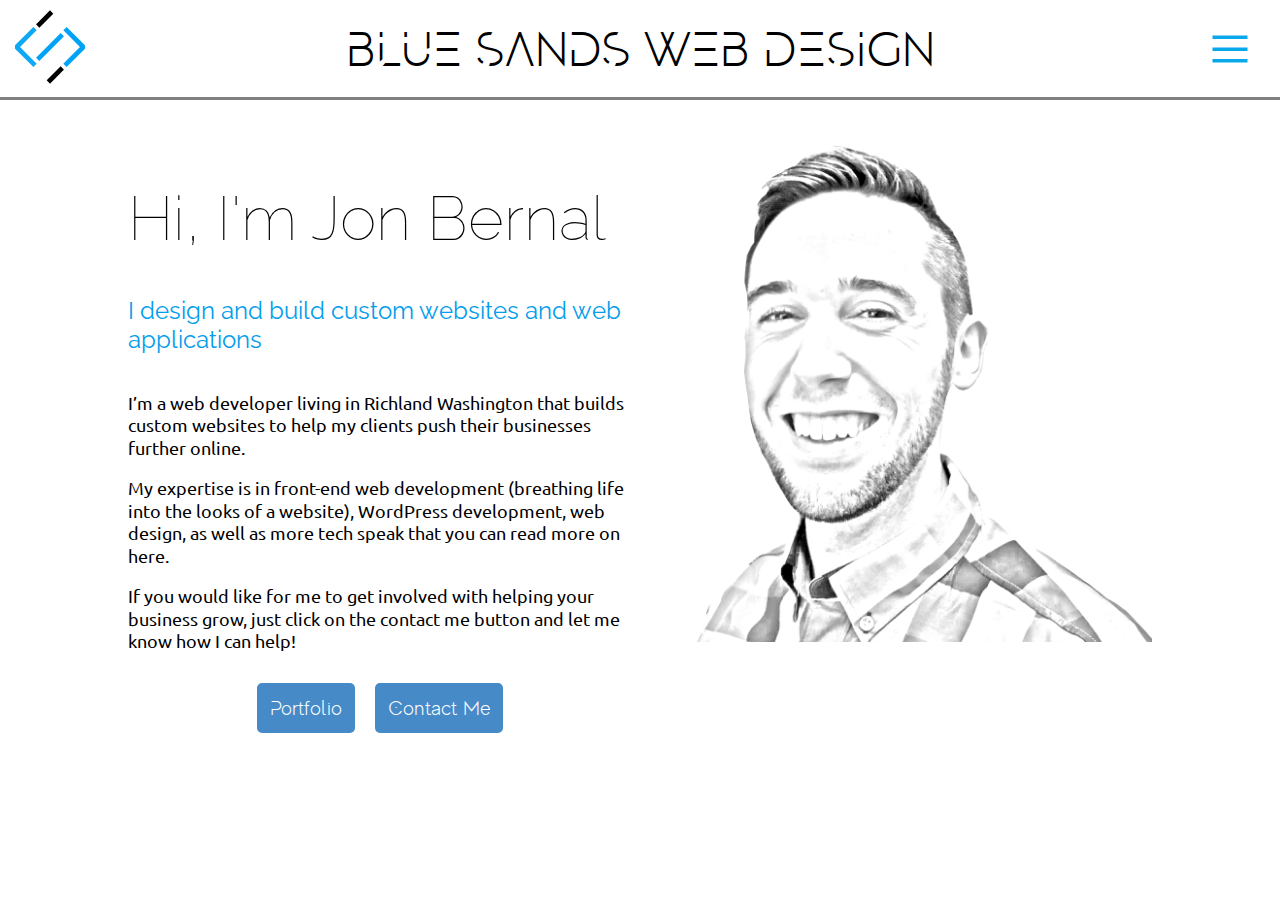
<file: index.html>
<!DOCTYPE html>
<html>
  <head>
    <meta charset="utf-8">
    <meta name="viewport" content="width=device-width">
    <title>Blue Sands Web Design</title>
    <link href="https://fonts.googleapis.com/css?family=Ubuntu" rel="stylesheet">
    <link href="https://fonts.googleapis.com/css?family=Raleway:100,400" rel="stylesheet">
    <link href="assets/fonts/evoLight.css" rel="stylesheet" type="text/css" />
    <link href="css/header.css" rel="stylesheet" type="text/css" />
    <link rel="stylesheet" type="text/css" href="css/blue-sands-general.css">
    <link href="css/index.css" rel="stylesheet" type="text/css" />
  </head>
  <body>
    <input type="checkbox" id="menuCheck" style="display:none;">
    <header>
      <a class="logoArea" href="index.html">
          <img src="assets/images/lightLogo.svg" alt="Blue Sands Logo" id="bswdLogo">
      </a>
      <p id="name">BLUE SANDS WEB DESIGN</p>
      <label for="menuCheck" id="showMenuBtn"><img src="assets/images/menuBars.svg" id="showMenuIcon"></label>
    </header>
    <nav>
      <label for="menuCheck" class="sidebarLinks" id="menuCloseBtn">X</label>
      <a class="sidebarLinks" href="index.html">Home</a>
      <a class="sidebarLinks" href="about.html">About</a>
      <a class="sidebarLinks" href="portfolio.html">Portfolio</a>
      <a class="sidebarLinks" href="customerResources.html">Customer Resources</a>
      <a class="sidebarLinks" href="blog.html">Dev Corner</a>
      <a class="sidebarLinks" href="contact.html">Hire Jon</a>
    </nav>


    <main>
      <div class="left">
        <h1 class="headings">Hi, I'm Jon Bernal</h1>
        <h2 class="headings">I design and build custom websites and web applications</h2>
        <p class="p1">I’m a web developer living in Richland Washington that builds custom websites to help my clients push their businesses further online.</p>

        <p>My expertise is in front-end web development (breathing life into the looks of a website), WordPress development, web design, as well as more tech speak that you can read more on here.</p>
        <p>If you would like for me to get involved with helping your business grow, just click on the contact me button and let me know how I can help!</p>
        <div class="btns">
          <a href="portfolio.html" class="button">Portfolio</a>
          <a href="contact.html" class="button">Contact Me</a>
        </div>
      </div>
      <div class="right">
        <img src="assets/images/Portfolio-headshot-pencil-small.png">
      </div>   
    </main>
    <script src="js/index.js"></script>
  </body>
</html>
</file>
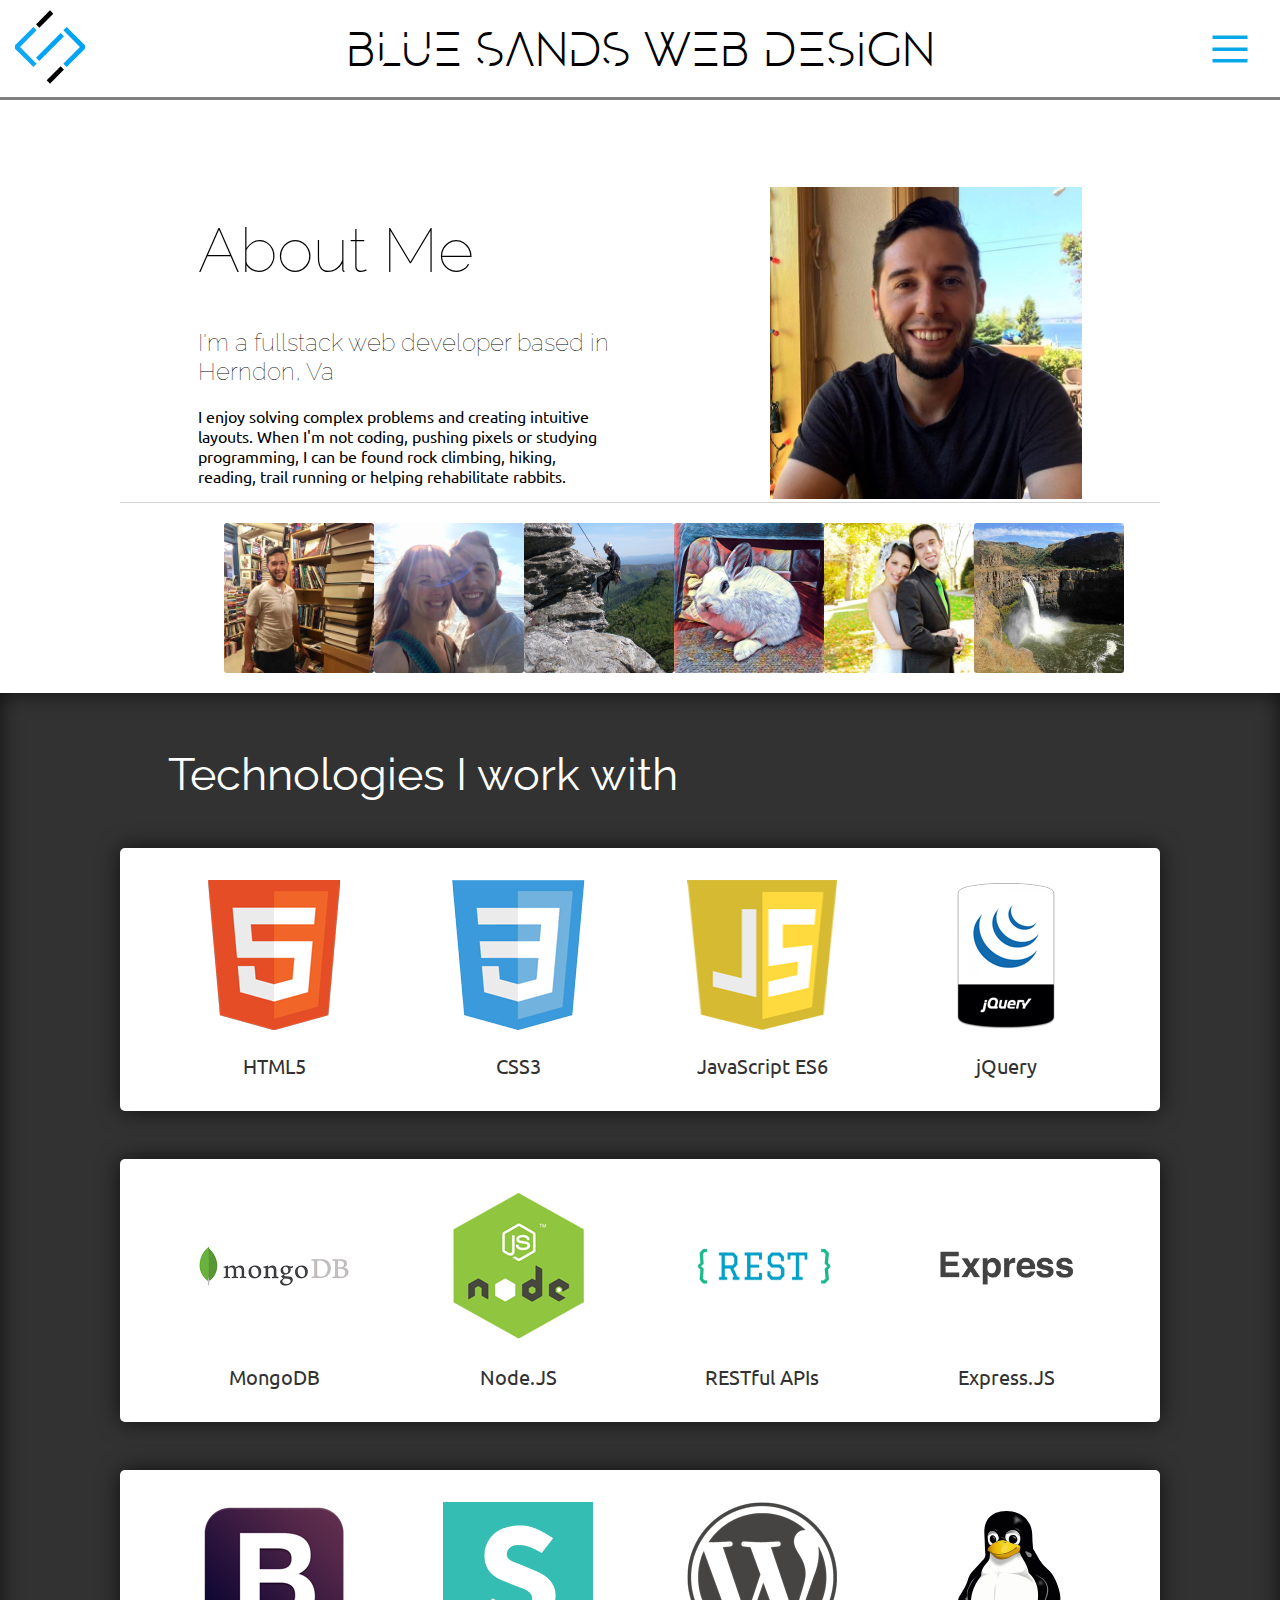
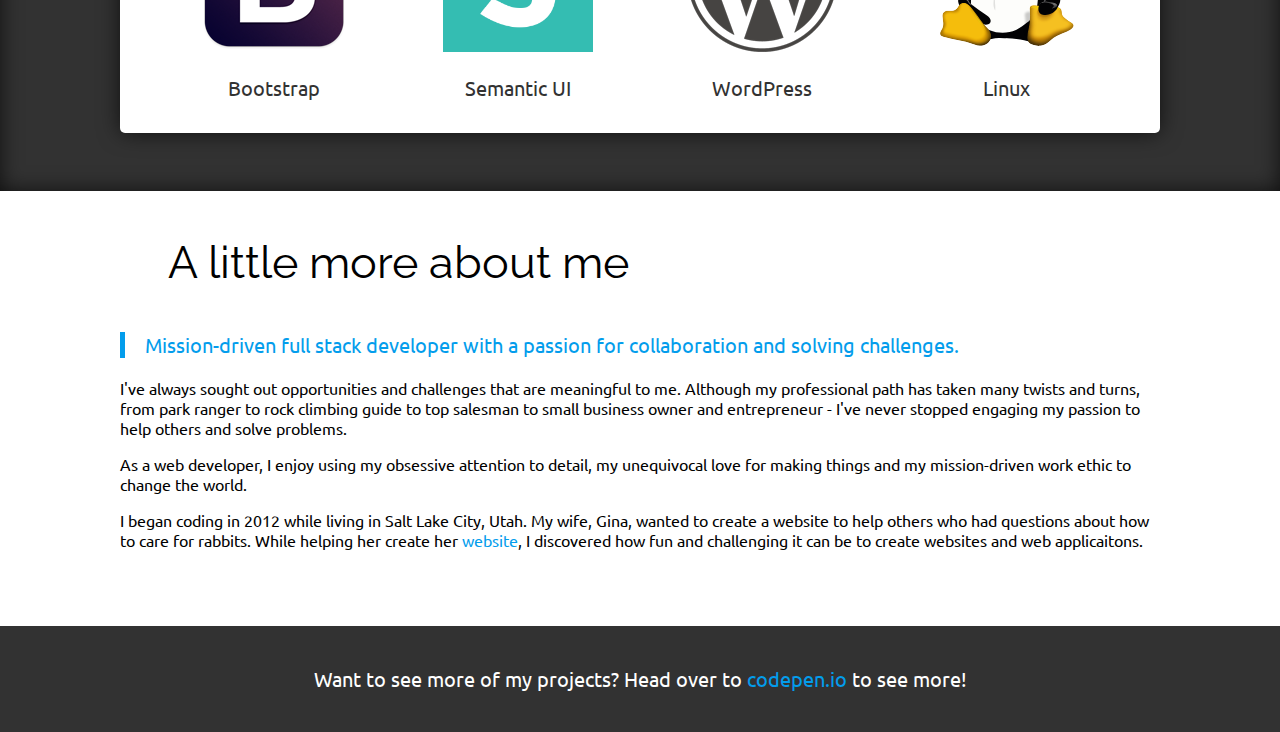
<file: about.html>
<!DOCTYPE html>
<html>
  <head>
    <meta charset="utf-8">
    <meta name="viewport" content="width=device-width">
    <title>Blue Sands Web Design</title>
    <link href="https://fonts.googleapis.com/css?family=Ubuntu" rel="stylesheet">
    <link href="https://fonts.googleapis.com/css?family=Raleway:100,400" rel="stylesheet">
    <link rel="stylesheet" type="text/css" href="assets/fonts/evoLight.css"/>
    <link rel="stylesheet" type="text/css" href="css/blue-sands-general.css">
    <link rel="stylesheet" type="text/css" href="css/header.css"/>
    <link rel="stylesheet" type="text/css" href="css/about.css">
  </head>
  <body>
    <input type="checkbox" id="menuCheck" style="display:none;">
    <header>
      <a class="logoArea" href="index.html">
          <img src="assets/images/lightLogo.svg" alt="Blue Sands Logo" id="bswdLogo">
      </a>
      <p id="name">BLUE SANDS WEB DESIGN</p>
      <label for="menuCheck" id="showMenuBtn"><img src="assets/images/menuBars.svg" id="showMenuIcon"></label>
    </header>
    <nav>
      <label for="menuCheck" class="sidebarLinks" id="menuCloseBtn">X</label>
      <a class="sidebarLinks" href="index.html">Home</a>
      <a class="sidebarLinks" href="about.html">About</a>
      <a class="sidebarLinks" href="portfolio.html">Portfolio</a>
      <a class="sidebarLinks" href="customerResources.html">Customer Resources</a>
      <a class="sidebarLinks" href="blog.html">Dev Corner</a>
      <a class="sidebarLinks" href="contact.html">Hire Jon</a>
    </nav>
    <main>
      <section class="upFold">
        <div class="upFoldL">
          <h1>About Me</h1>
          <h2>I'm a fullstack web developer based in Herndon, Va</h2>
          <p>I enjoy solving complex problems and creating intuitive layouts.  When I'm not coding, pushing pixels or studying programming, I can be found rock climbing, hiking, reading, trail running or helping rehabilitate rabbits.</p>
        </div>
        <div class="upFoldR">
          <img id="profilePic"src="assets/images/jon-coffee-shop-seattle.jpg">
<!--           <img id="profilePic" src="https://scontent-sit4-1.xx.fbcdn.net/v/t1.0-9/31934054_10160237750555697_3524010723518709760_n.jpg?_nc_cat=0&oh=793582edb8b5cd8756db5e88a132a9fd&oe=5BC8FA93">
 -->        </div>
      </section>                      <!-- END upFold section -->
      <div class="picRoll">
        <img src="assets/images/bookstore.jpg">
        <img src="assets/images/gandj-seattle-beach.jpg">
        <img src="assets/images/Jon-rapelling.jpg">
        <img src="assets/images/luna-filter.JPG">
        <img src="assets/images/wedding.jpg">
        <img src="assets/images/paulos-falls.jpg">
      </div>
      <section class="skillset">
        <div class="techStack">
          <div class="innerTechStack">
            <h3>Technologies I work with</h3>
          </div>
          <div class="row">
            <div class="col">
              <img class="item" src="assets/images/html5.png">
              <p class="caption">HTML5</p>
            </div>
            <div class="col">
              <img class="item" src="assets/images/css3.png">
              <p class="caption">CSS3</p>
            </div>
            <div class="col">
              <img class="item" src="assets/images/javascript.png">
              <p class="caption">JavaScript ES6</p>
            </div>
            <div class="col">
              <img class="item" src="assets/images/jquery.png">
              <p class="caption">jQuery</p>
            </div>
          </div>              <!-- End Skillset Row 1 -->
          <div class="row">   <!-- Start Skillset Row 2 -->
            <div class="col">
              <img class="item" src="assets/images/mongodb.png">
              <p class="caption">MongoDB</p>
            </div>
            <div class="col">
              <img class="item" src="assets/images/nodejs.png">
              <p class="caption">Node.JS</p>
            </div>
            <div class="col">
              <img class="item" src="assets/images/restfulAPI.png">
              <p class="caption">RESTful APIs</p>
            </div>
            <div class="col">
              <img class="item" src="assets/images/express-js.png">
              <p class="caption">Express.JS</p>
            </div>
          </div>              <!-- End Skillset Row 2 -->
          <div class="row">   <!-- Start Skillset Row 3 -->
            <div class="col">
              <img class="item" src="assets/images/bootstrap.png">
              <p class="caption">Bootstrap</p>
            </div>
            <div class="col">
              <img class="item" src="assets/images/semantic-ui.png">
              <p class="caption">Semantic UI</p>
            </div>
            <div class="col">
              <img class="item" src="assets/images/wordpress.png">
              <p class="caption">WordPress</p>
            </div>
            <div class="col">
              <img class="item" src="assets/images/Tux.svg">
              <p class="caption">Linux</p>
            </div>
          </div>              <!-- End Skillset Row 3 -->
        </div>
      </section>
      <section class="moreAbout">

        <h3>A little more about me</h4>

        <p class="quote">Mission-driven full stack developer with a passion for collaboration and solving challenges.</p>

        <p>I've always sought out opportunities and challenges that are meaningful to me.  Although my professional path has taken many twists and turns, from park ranger to rock climbing guide to top salesman to small business owner and entrepreneur -  I've never stopped engaging my passion to help others and solve problems.</p>

        <p>As a web developer, I enjoy using my obsessive attention to detail, my unequivocal love for making things and my mission-driven work ethic to change the world.</p>

        <p>I began coding in 2012 while living in Salt Lake City, Utah.  My wife, Gina, wanted to create a website to help others who had questions about how to care for rabbits.  While helping her create her <a class="link" target="_blank" href="https://www.thebunnyguru.com">website</a>, I discovered how fun and challenging it can be to create websites and web applicaitons.</p>

      </section>
    </main>

    <footer>
      <section class="more">
        <p>Want to see more of my projects? Head over to <a href="https://codepen.io/Jb2801/">codepen.io</a> to see more!</p>
      </section>
    </footer>
    </div>
    <script src="js/index.js"></script>
  </body>
</html>
</file>
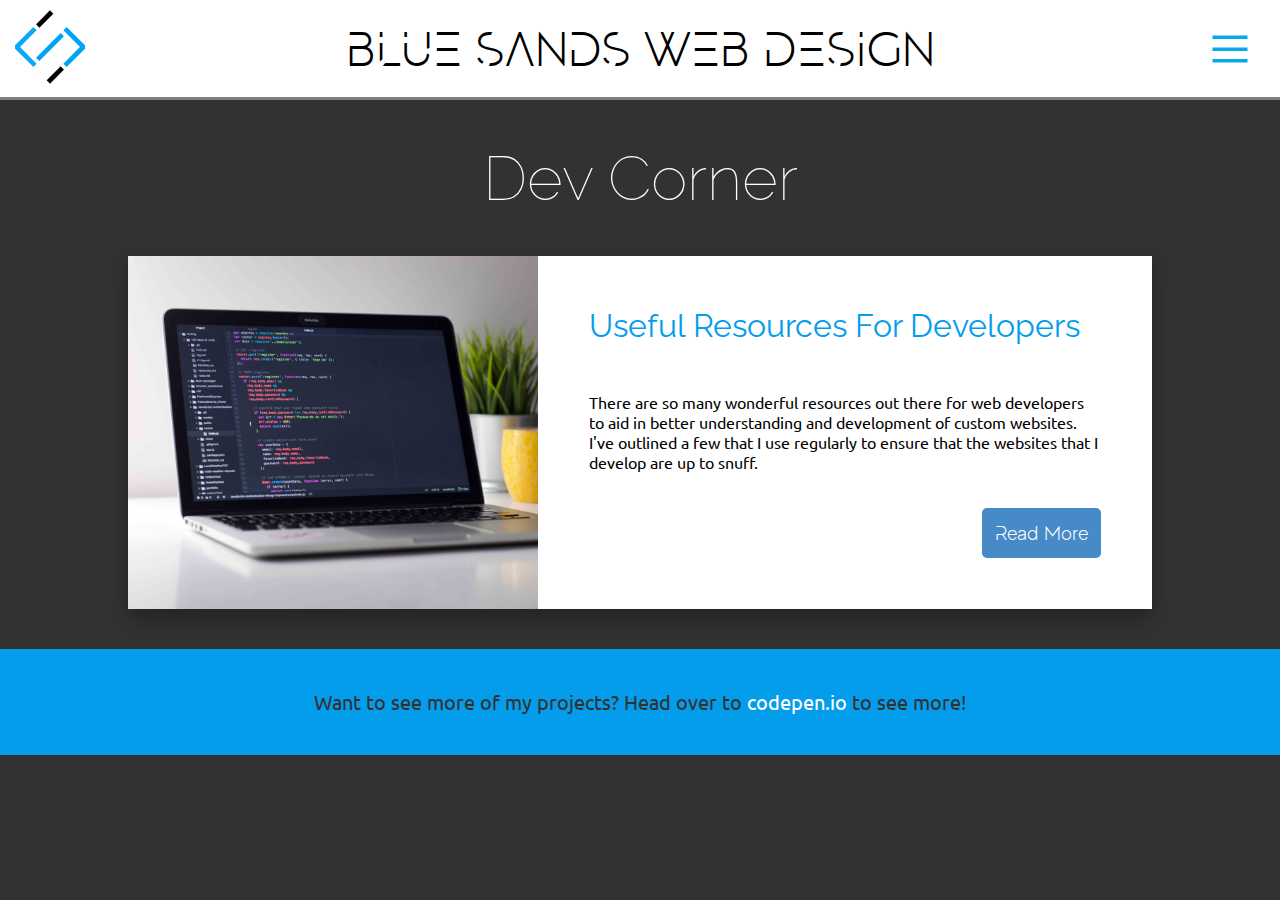
<file: blog.html>
<!DOCTYPE html>
<html>
  <head>
    <meta charset="utf-8">
    <meta name="viewport" content="width=device-width">
    <title>Blue Sands Web Design</title>
    <link href="https://fonts.googleapis.com/css?family=Ubuntu" rel="stylesheet">
    <link href="https://fonts.googleapis.com/css?family=Raleway:100,400" rel="stylesheet">
    <link href="assets/fonts/evoLight.css" rel="stylesheet" type="text/css" />
    <link href="css/header.css" rel="stylesheet" type="text/css" />
    <link rel="stylesheet" type="text/css" href="css/blue-sands-general.css">
    <link rel="stylesheet" type="text/css" href="css/blog.css">
  </head>
  <body>
    <input type="checkbox" id="menuCheck" style="display:none;">
    <header>
      <a class="logoArea" href="index.html">
          <img src="assets/images/lightLogo.svg" alt="Blue Sands Logo" id="bswdLogo">
      </a>
      <p id="name">BLUE SANDS WEB DESIGN</p>
      <label for="menuCheck" id="showMenuBtn"><img src="assets/images/menuBars.svg" id="showMenuIcon"></label>
    </header>
    <nav>
      <label for="menuCheck" class="sidebarLinks" id="menuCloseBtn">X</label>
      <a class="sidebarLinks" href="index.html">Home</a>
      <a class="sidebarLinks" href="about.html">About</a>
      <a class="sidebarLinks" href="portfolio.html">Portfolio</a>
      <a class="sidebarLinks" href="customerResources.html">Customer Resources</a>
      <a class="sidebarLinks" href="blog.html">Dev Corner</a>
      <a class="sidebarLinks" href="contact.html">Hire Jon</a>
    </nav>
    <main>
      
      <h1>Dev Corner</h1>
      <section class="blog-wrapper">

        <div class="row">
          <div class="left1" id="webDevsResources">
          </div>
          <div class="right1">
            <h3 class="title">Useful Resources For Developers</h3>
            <p>There are so many wonderful resources out there for web developers to aid in better understanding and development of custom websites.  I've outlined a few that I use regularly to ensure that the websites that I develop are up to snuff.</p>
            <a class="button" href="blog/web-devs-resources.html">Read More</a>
          </div>
        </div> <!-- End Row -->
        
<!--         <div class="row">
          <div class="left2">
            <h3 class="title">Title</h3>
            <p>Description</p>
            <a class="button" href="#">Read More</a>
          </div>
          <div class="right2"  id="hosting">
          </div>
        </div>  --><!-- End Row -->
        
<!--         <div class="row">
          <div class="left1" id="wpSecure">
          </div> -->


      </section>
      <section class="more">
        <p>Want to see more of my projects? Head over to <a href="https://codepen.io/Jb2801/">codepen.io</a> to see more!</p>
      </section>


        
    </main>
    </div>
    <script src="js/index.js"></script>
  </body>
</html>
</file>
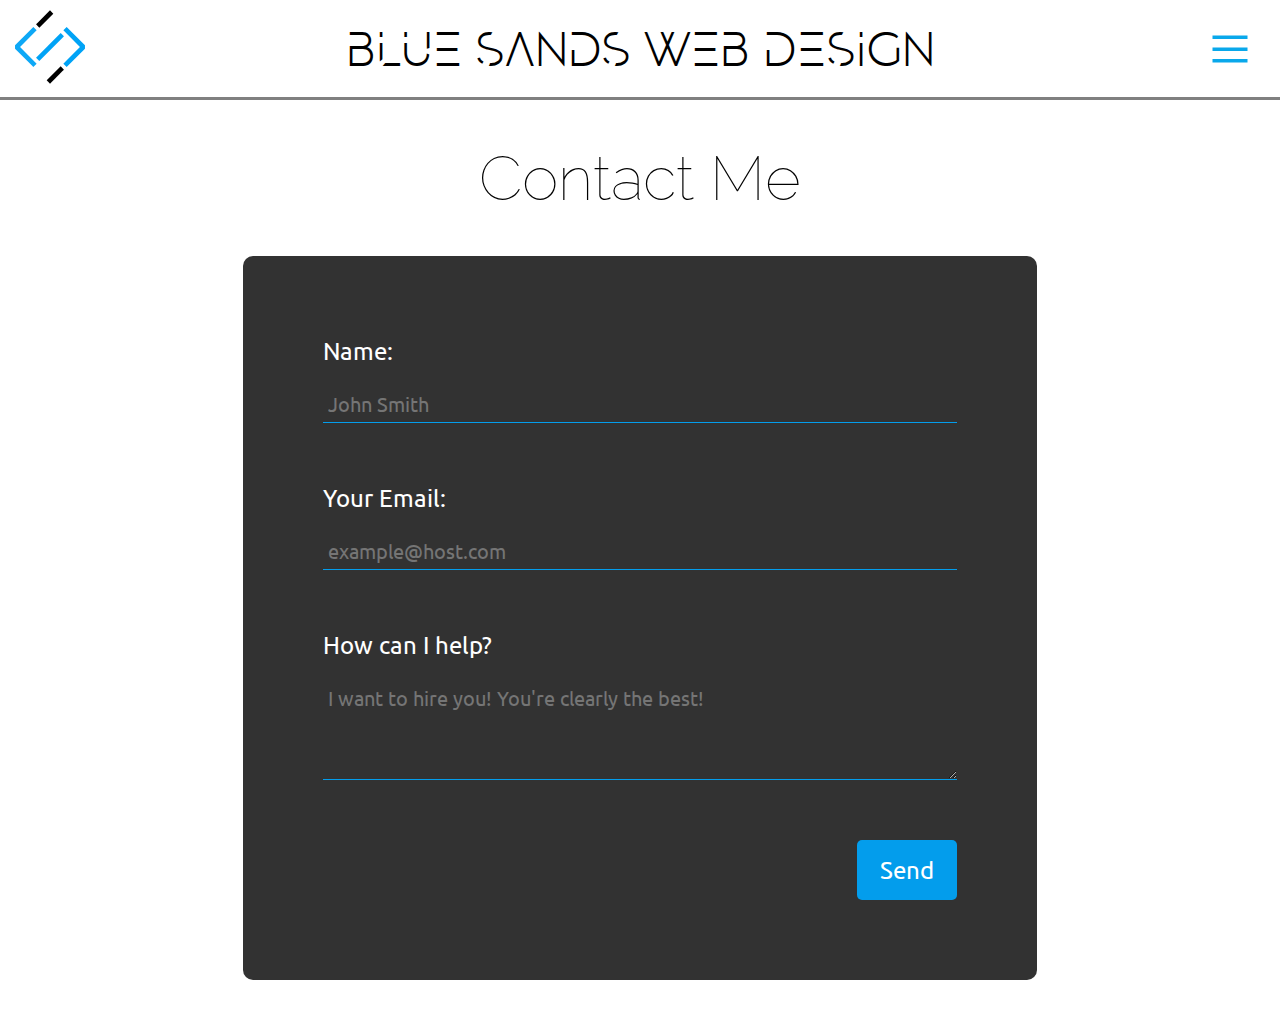
<file: contact.html>
<!DOCTYPE html>
<html>
  <head>
    <meta charset="utf-8">
    <meta name="viewport" content="width=device-width">
    <title>Blue Sands Web Design</title>
    <link href="https://fonts.googleapis.com/css?family=Ubuntu" rel="stylesheet">
    <link href="https://fonts.googleapis.com/css?family=Raleway:100,400" rel="stylesheet">
    <link href="assets/fonts/evoLight.css" rel="stylesheet" type="text/css" />
    <link href="css/header.css" rel="stylesheet" type="text/css" />
    <link rel="stylesheet" type="text/css" href="css/blue-sands-general.css">
    <link rel="stylesheet" type="text/css" href="css/contact.css">
  </head>
  <body>
    <input type="checkbox" id="menuCheck" style="display:none;">
    <header>
      <a class="logoArea" href="index.html">
          <img src="assets/images/lightLogo.svg" alt="Blue Sands Logo" id="bswdLogo">
      </a>
      <p id="name">BLUE SANDS WEB DESIGN</p>
      <label for="menuCheck" id="showMenuBtn"><img src="assets/images/menuBars.svg" id="showMenuIcon"></label>
    </header>
    <nav>
      <label for="menuCheck" class="sidebarLinks" id="menuCloseBtn">X</label>
      <a class="sidebarLinks" href="index.html">Home</a>
      <a class="sidebarLinks" href="about.html">About</a>
      <a class="sidebarLinks" href="portfolio.html">Portfolio</a>
      <a class="sidebarLinks" href="customerResources.html">Customer Resources</a>
      <a class="sidebarLinks" href="blog.html">Dev Corner</a>
      <a class="sidebarLinks" href="contact.html">Hire Jon</a>
    </nav>
    <main>
      
      <h1>Contact Me</h1>

      <form action="https://formspree.io/jon@bluesandswebdesign.com"
            method="POST" class="contactForm">
          <label class="labels">Name: 
            <input class="input" type="text" name="name" placeholder="John Smith">
          </label>
          <label class="labels">Your Email: 
            <input class="input" type="email" name="_replyto" placeholder="example@host.com">
          </label>
          <label class="labels"> How can I help?
            <textarea name="emailbody" onkeyup="textareaAdjust(this)" placeholder="I want to hire you! You're clearly the best!"></textarea>
          </label class="input">
          <input type="submit" value="Send" id="submitButton">
      </form>
    </main>
    </div>
    <script src="js/index.js"></script>
    <script src="js/contact.js"></script>
  </body>
</html>
</file>
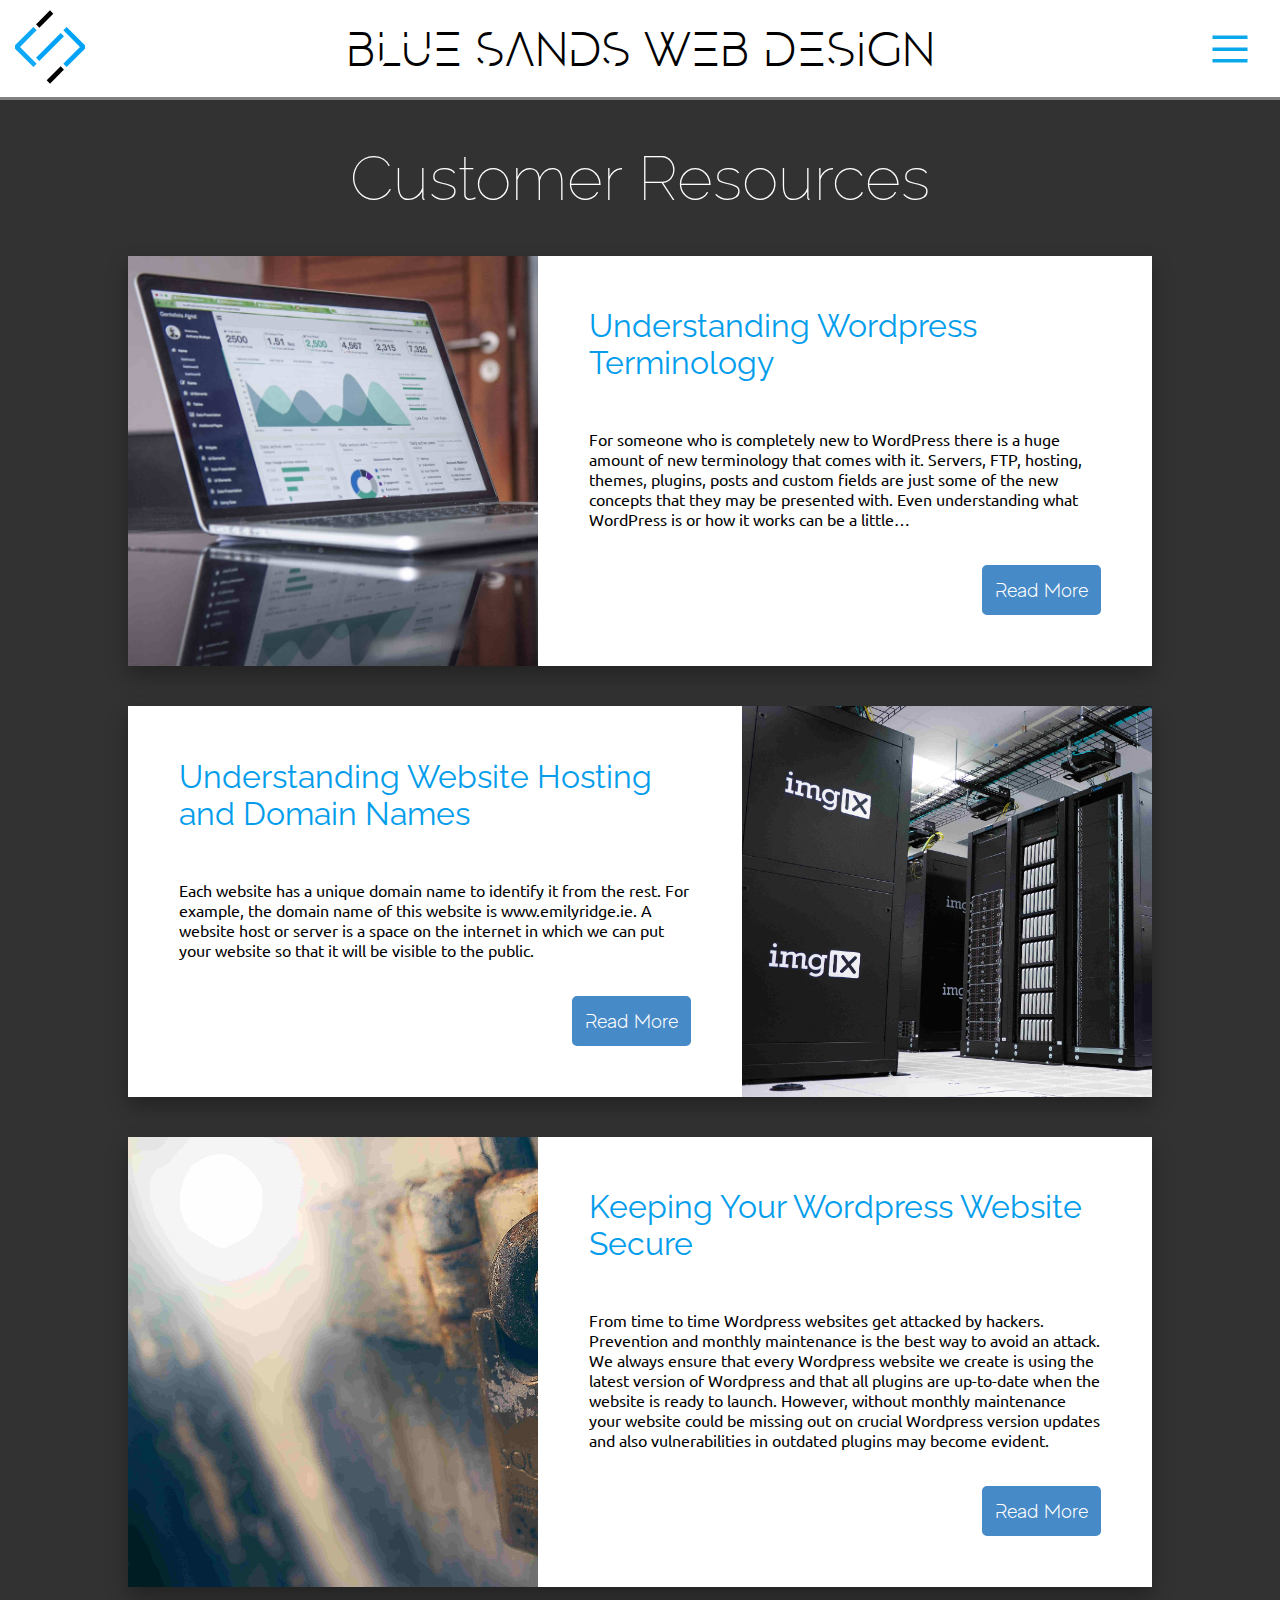
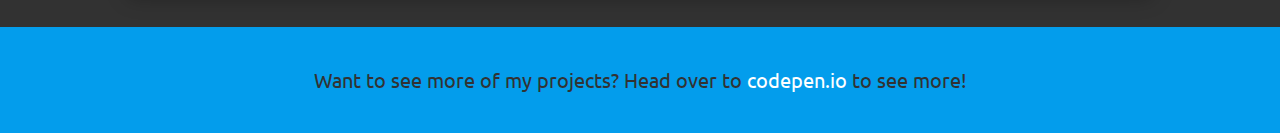
<file: customerResources.html>
<!DOCTYPE html>
<html>
  <head>
    <meta charset="utf-8">
    <meta name="viewport" content="width=device-width">
    <title>Blue Sands Web Design</title>
    <link href="https://fonts.googleapis.com/css?family=Ubuntu" rel="stylesheet">
    <link href="https://fonts.googleapis.com/css?family=Raleway:100,400" rel="stylesheet">
    <link rel="stylesheet" type="text/css" href="assets/fonts/evoLight.css"/>
    <link rel="stylesheet" type="text/css" href="css/header.css" />
    <link rel="stylesheet" type="text/css" href="css/blue-sands-general.css">
    <link rel="stylesheet" type="text/css" href="css/customerResources.css">
  </head>
  <body>
    <input type="checkbox" id="menuCheck" style="display:none;">
    <header>
      <a class="logoArea" href="index.html">
          <img src="assets/images/lightLogo.svg" alt="Blue Sands Logo" id="bswdLogo">
      </a>
      <p id="name">BLUE SANDS WEB DESIGN</p>
      <label for="menuCheck" id="showMenuBtn"><img src="assets/images/menuBars.svg" id="showMenuIcon"></label>
    </header>
    <nav>
      <label for="menuCheck" class="sidebarLinks" id="menuCloseBtn">X</label>
      <a class="sidebarLinks" href="index.html">Home</a>
      <a class="sidebarLinks" href="about.html">About</a>
      <a class="sidebarLinks" href="portfolio.html">Portfolio</a>
      <a class="sidebarLinks" href="customerResources.html">Customer Resources</a>
      <a class="sidebarLinks" href="blog.html">Dev Corner</a>
      <a class="sidebarLinks" href="contact.html">Hire Jon</a>
    </nav>
    <main>
      <h1>Customer Resources</h1>
      <section class="blog-wrapper">

        <div class="row">
          <div class="left1" id="wordPressTerms">
            <!-- <img class="pics" src="http://www.emilyridge.ie/wp-content/uploads/galway-web-developer-browser.jpg"> -->
          </div>
          <div class="right1">
            <h3 class="title">Understanding Wordpress Terminology</h3>
            <p>For someone who is completely new to WordPress there is a huge amount of new terminology that comes with it. Servers, FTP, hosting, themes, plugins, posts and custom fields are just some of the new concepts that they may be presented with. Even understanding what WordPress is or how it works can be a little…</p>
            <a class="button" href="blog/wordpress-terms.html">Read More</a>
          </div>
        </div> <!-- End Row -->
        
        <div class="row">
          <div class="left2">
            <h3 class="title">Understanding Website Hosting and Domain Names</h3>
            <p>Each website has a unique domain name to identify it from the rest. For example, the domain name of this website is www.emilyridge.ie. A website host or server is a space on the internet in which we can put your website so that it will be visible to the public.</p>
            <a class="button" href="blog/web-hosting-explained.html">Read More</a>
          </div>
          <div class="right2"  id="hosting">
          </div>
        </div> <!-- End Row -->
        
        <div class="row">
          <div class="left1" id="wpSecure">
            <!-- <img class="pics" src="http://www.emilyridge.ie/wp-content/uploads/galway-web-developer-browser.jpg"> -->
          </div>
          <div class="right1">
            <h3 class="title">Keeping Your Wordpress Website Secure</h3>
            <p>From time to time Wordpress websites get attacked by hackers. Prevention and monthly maintenance is the best way to avoid an attack. We always ensure that every Wordpress website we create is using the latest version of Wordpress and that all plugins are up-to-date when the website is ready to launch. However, without monthly maintenance your website could be missing out on crucial Wordpress version updates and also vulnerabilities in outdated plugins may become evident.</p>
            <a class="button" href="blog/wpSecure.html">Read More</a>
          </div>
        </div> <!-- End Row -->
        
<!--         <div class="row">
          <div class="left2">
            <h3 class="title">Understanding Wordpress Terminology</h3>
            <p>For someone who is completely new to WordPress there is a huge amount of new terminology that comes with it. Servers, FTP, hosting, themes, plugins, posts and custom fields are just some of the new concepts that they may be presented with. Even understanding what WordPress is or how it works can be a little…</p>
            <a class="button" href="#">Read More</a>
          </div>
          <div class="right2"  id=""> -->
            <!-- <img class="pics" src="assets/images/sbf-mock.jpg"> -->
<!--           </div>
        </div>  --><!-- End Row -->

      </section>
      <section class="more">
        <p>Want to see more of my projects? Head over to <a href="https://codepen.io/Jb2801/">codepen.io</a> to see more!</p>
      </section>
        
    </main>
    </div>
    <script src="js/index.js"></script>
  </body>
</html>
</file>
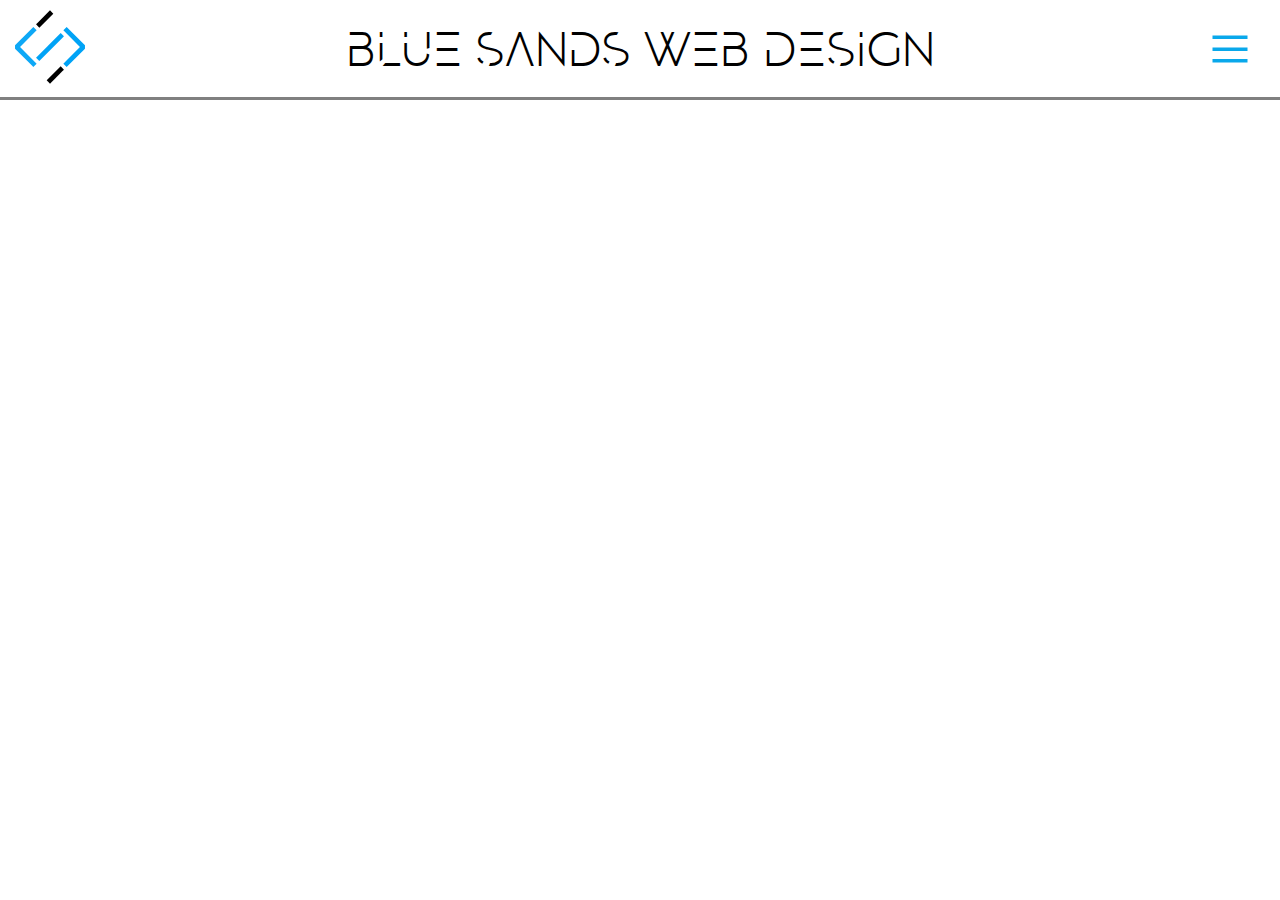
<file: page-template.html>
<!DOCTYPE html>
<html>
  <head>
    <meta charset="utf-8">
    <meta name="viewport" content="width=device-width">
    <title>Blue Sands Web Design</title>
    <link href="https://fonts.googleapis.com/css?family=Ubuntu" rel="stylesheet">
    <link href="https://fonts.googleapis.com/css?family=Raleway:100,400" rel="stylesheet">
    <link href="assets/fonts/evoLight.css" rel="stylesheet" type="text/css" />
    <link href="css/header.css" rel="stylesheet" type="text/css" />
    <link rel="stylesheet" type="text/css" href="css/blue-sands-general.css">
  </head>
  <body>
    <input type="checkbox" id="menuCheck" style="display:none;">
    <header>
      <a class="logoArea" href="index.html">
          <img src="assets/images/lightLogo.svg" alt="Blue Sands Logo" id="bswdLogo">
      </a>
      <p id="name">BLUE SANDS WEB DESIGN</p>
      <label for="menuCheck" id="showMenuBtn"><img src="assets/images/menuBars.svg" id="showMenuIcon"></label>
    </header>
    <nav>
      <label for="menuCheck" class="sidebarLinks" id="menuCloseBtn">X</label>
      <a class="sidebarLinks" href="index.html">Home</a>
      <a class="sidebarLinks" href="about.html">About</a>
      <a class="sidebarLinks" href="portfolio.html">Portfolio</a>
      <a class="sidebarLinks" href="customerResources.html">Customer Resources</a>
      <a class="sidebarLinks" href="blog.html">Dev Corner</a>
      <a class="sidebarLinks" href="contact.html">Hire Jon</a>
    </nav>
      <main>
        
          
      </main>
    </div>  <!-- end #page-wrapper -->
    <script src="js/index.js"></script>
  </body>
</html>
</file>
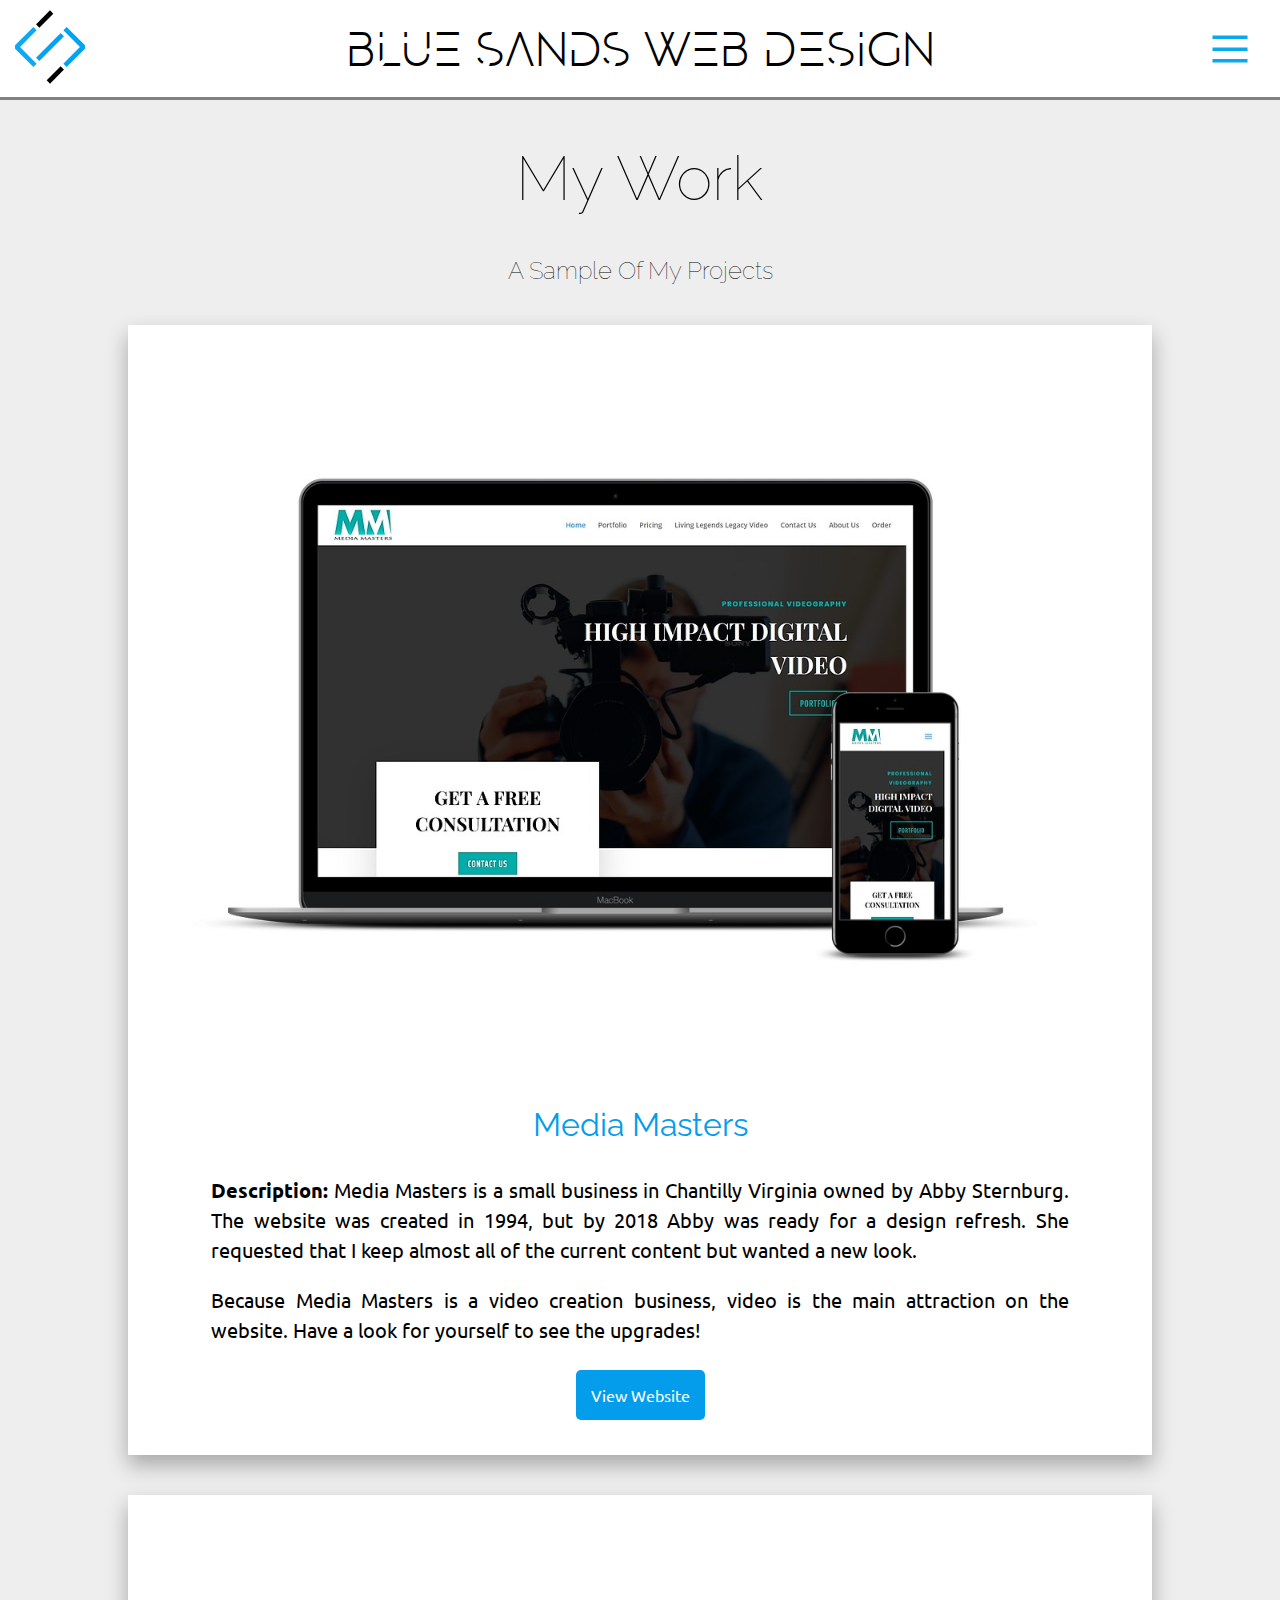
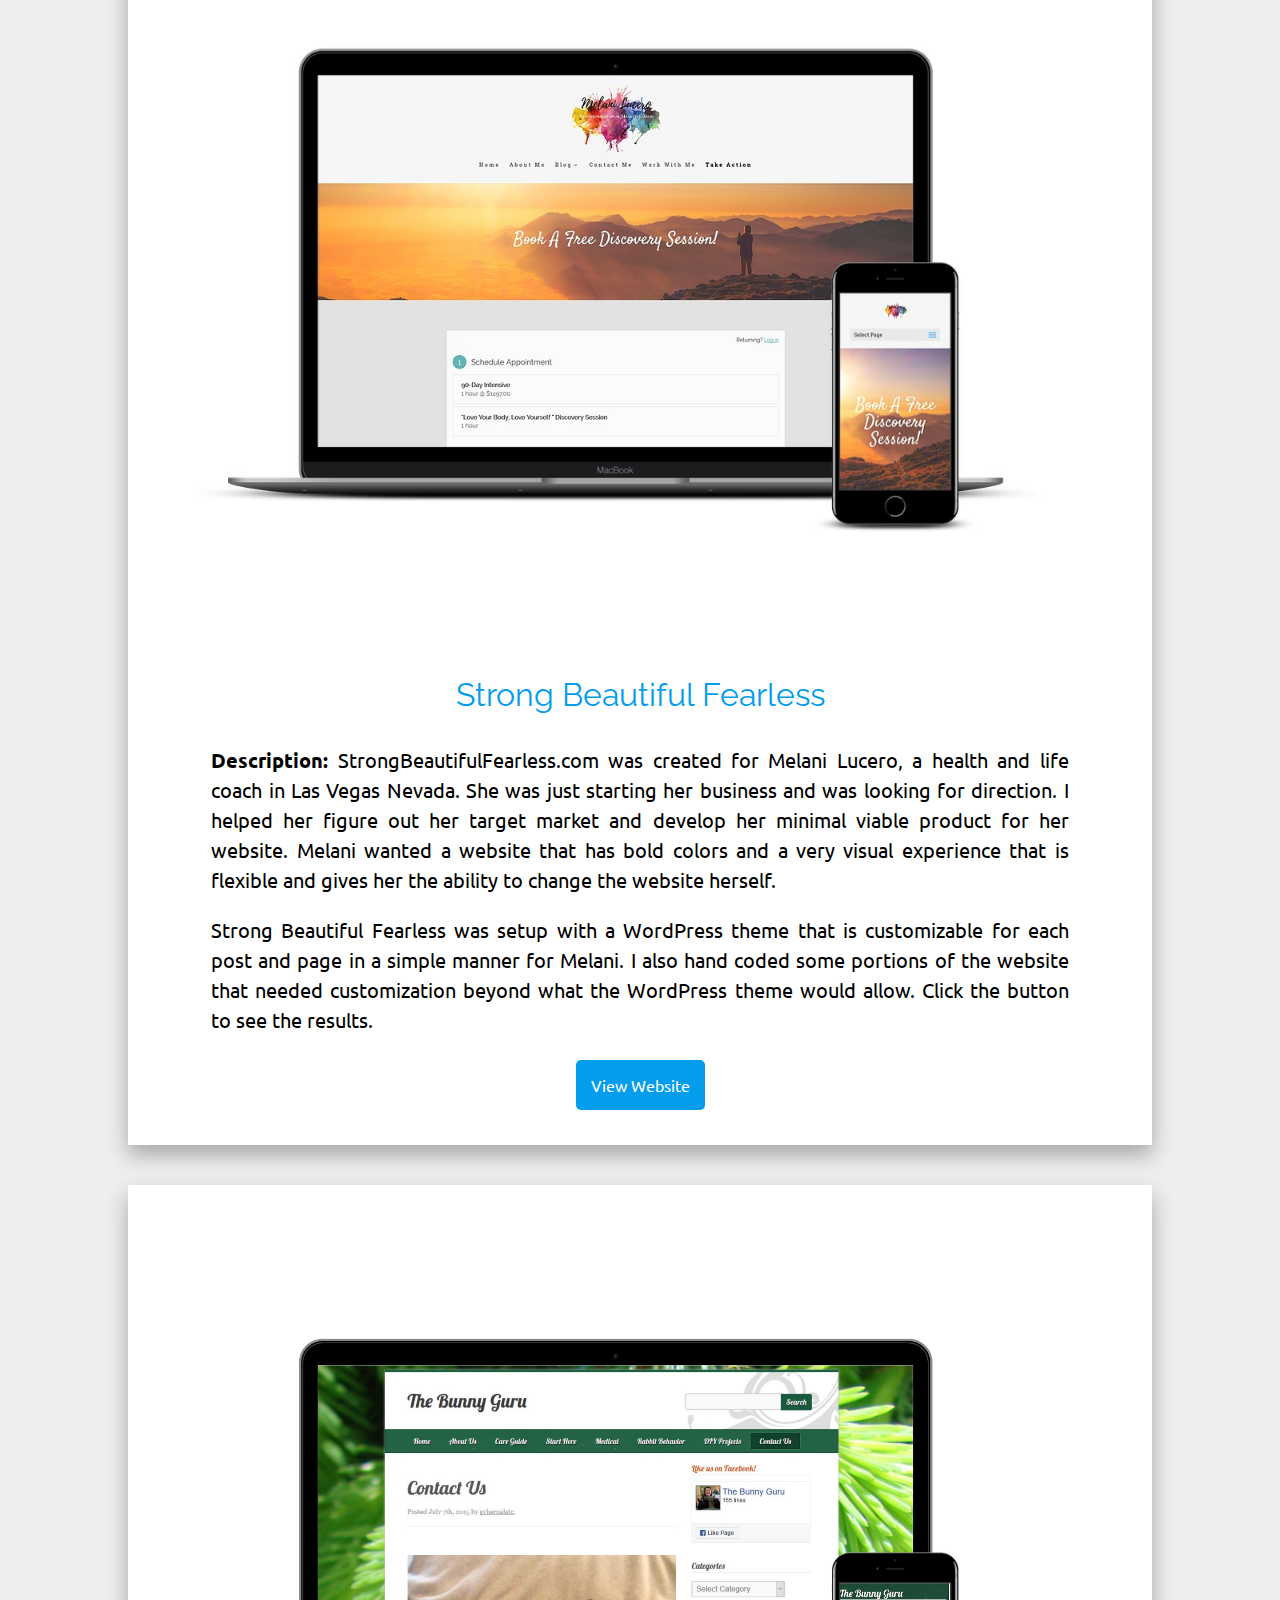
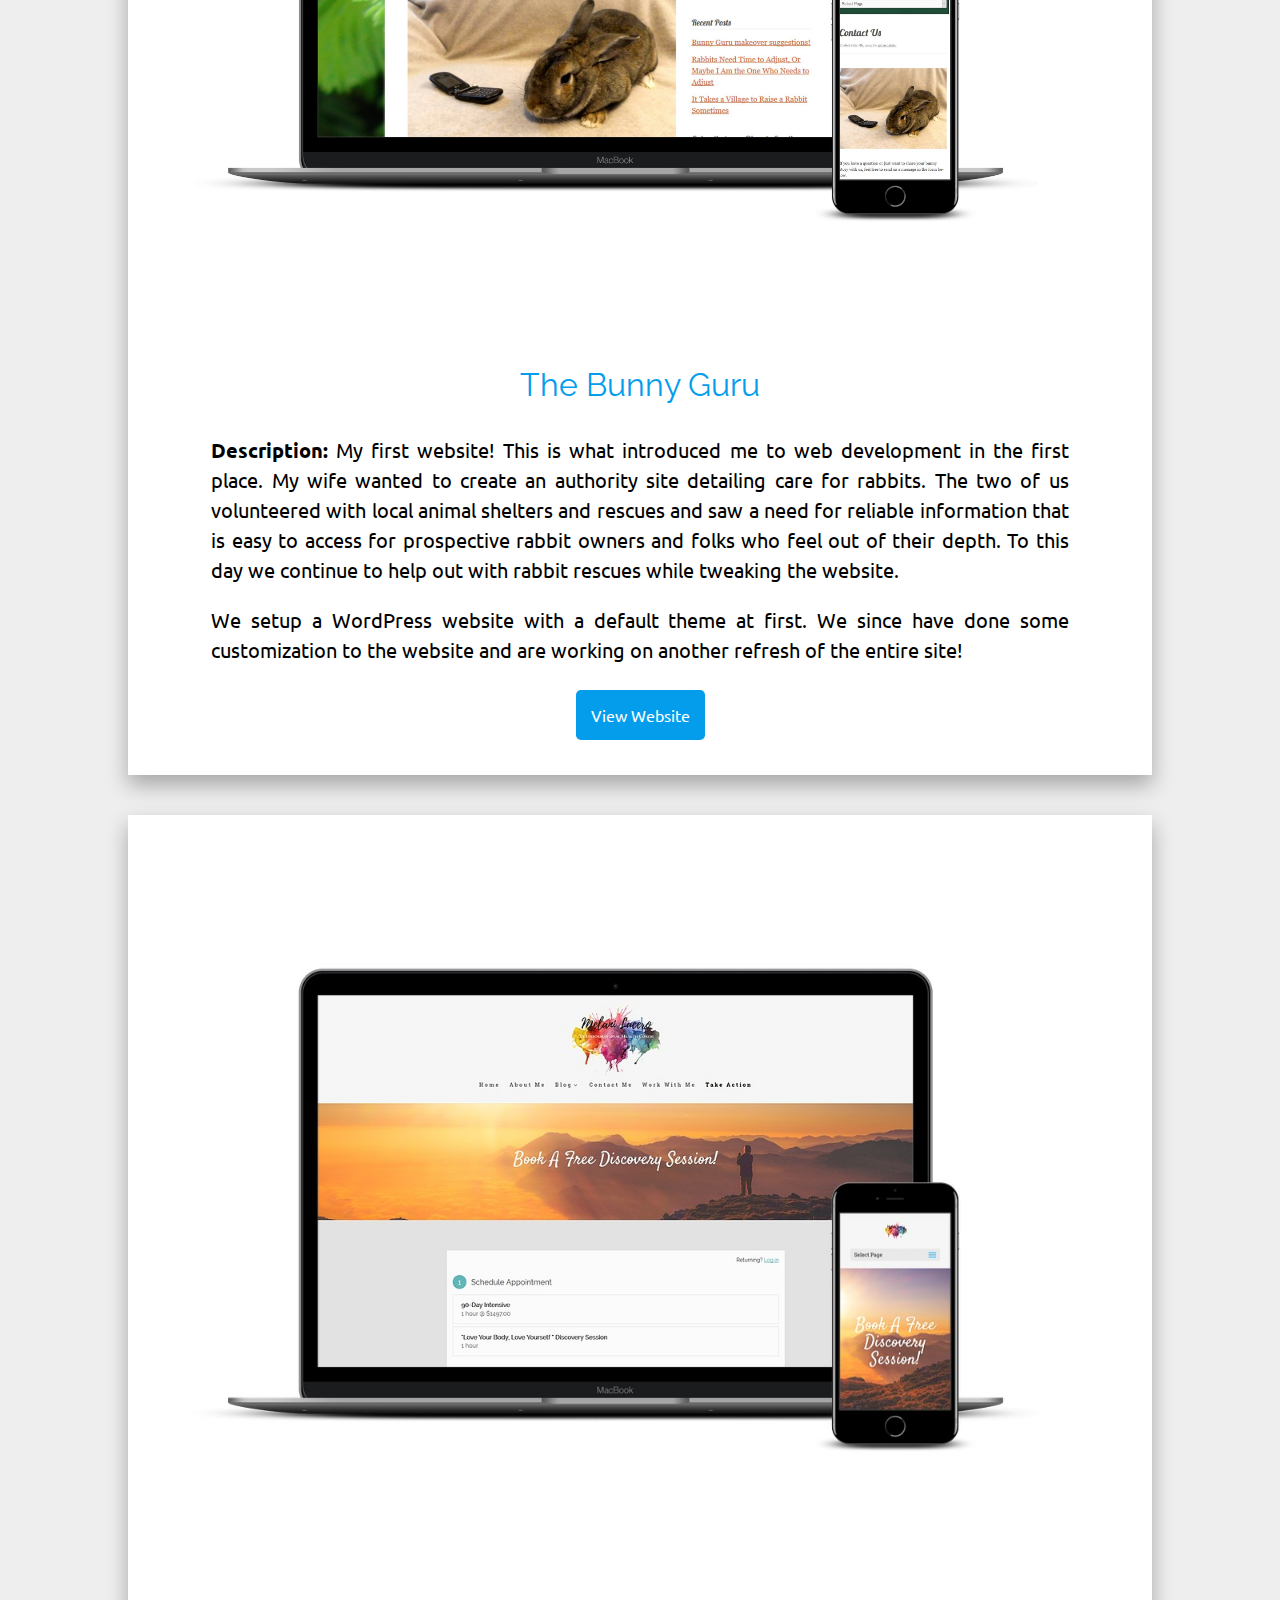
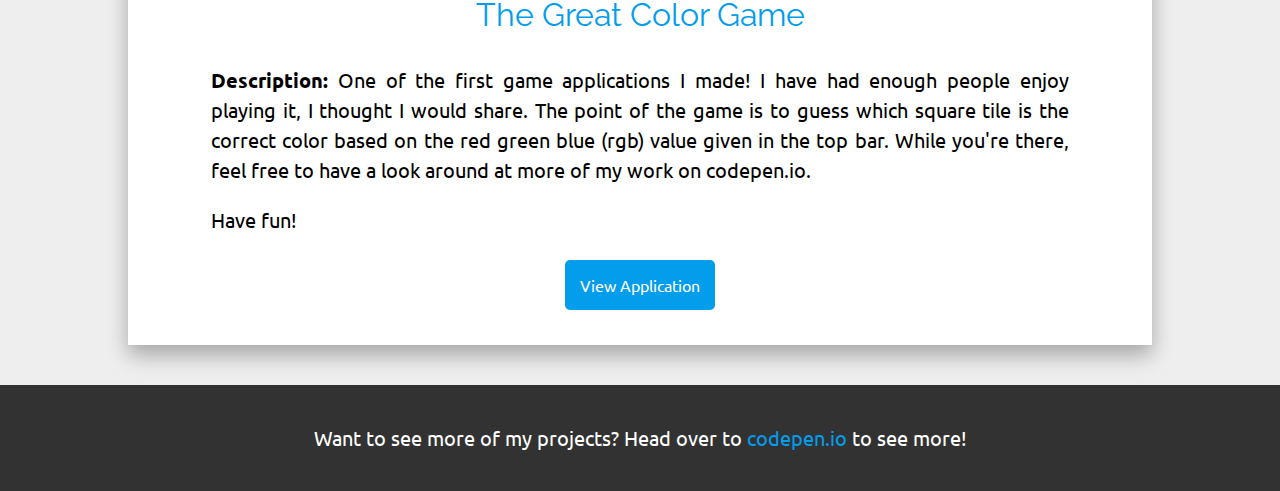
<file: portfolio.html>
<!DOCTYPE html>
<html>
  <head>
    <meta charset="utf-8">
    <meta name="viewport" content="width=device-width">
    <title>Blue Sands Web Design</title>
    <link href="https://fonts.googleapis.com/css?family=Ubuntu" rel="stylesheet">
    <link href="https://fonts.googleapis.com/css?family=Raleway:100,400" rel="stylesheet">
    <link href="assets/fonts/evoLight.css" rel="stylesheet" type="text/css" />
    <link href="css/header.css" rel="stylesheet" type="text/css" />
    <link rel="stylesheet" type="text/css" href="css/blue-sands-general.css">
    <link href="css/portfolio.css" rel="stylesheet" type="text/css" />
  </head>
  <body>
    <input type="checkbox" id="menuCheck" style="display:none;">
    <header>
      <a class="logoArea" href="index.html">
          <img src="assets/images/lightLogo.svg" alt="Blue Sands Logo" id="bswdLogo">
      </a>
      <p id="name">BLUE SANDS WEB DESIGN</p>
      <label for="menuCheck" id="showMenuBtn"><img src="assets/images/menuBars.svg" id="showMenuIcon"></label>
    </header>
    <nav>
      <label for="menuCheck" class="sidebarLinks" id="menuCloseBtn">X</label>
      <a class="sidebarLinks" href="index.html">Home</a>
      <a class="sidebarLinks" href="about.html">About</a>
      <a class="sidebarLinks" href="portfolio.html">Portfolio</a>
      <a class="sidebarLinks" href="customerResources.html">Customer Resources</a>
      <a class="sidebarLinks" href="blog.html">Dev Corner</a>
      <a class="sidebarLinks" href="contact.html">Hire Jon</a>
    </nav>
    <main>
      <h1>My Work</h1>
      <h2>A Sample Of My Projects</h2>
      <section class="portfolio-wrapper">

        <div class="rowImgL">
          <div class="img">
            <img class="mocks" src="assets/images/MMMock.jpg">
          </div>
          <div class="content">
            <div>            
              <h3 class="title">Media Masters</h3>
              <p class="description"><strong>Description:</strong> Media Masters is a small business in Chantilly Virginia owned by Abby Sternburg.  The website was created in 1994, but by 2018 Abby was ready for a design refresh.  She requested that I keep almost all of the current content but wanted a new look.</p>
              <br>
              <p class="description">Because Media Masters is a video creation business, video is the main attraction on the website.  Have a look for yourself to see the upgrades!</p>
            </div>
            <a class="readMore" href="http://www.mediamasters.tv" target="_blank">View Website</a>
          </div>
        </div> <!-- End Row -->

        <div class="rowImgR">
          <div class="content">
            <div>            
              <h3 class="title">Strong Beautiful Fearless</h3>
              <p class="description"><strong>Description:</strong> StrongBeautifulFearless.com was created for Melani Lucero, a health and life coach in Las Vegas Nevada.  She was just starting her business and was looking for direction.  I helped her figure out her target market and develop her minimal viable product for her website. Melani wanted a website that has bold colors and a very visual experience that is flexible and gives her the ability to change the website herself.</p>
              <br>
              <p class="description">Strong Beautiful Fearless was setup with a WordPress theme that is customizable for each post and page in a simple manner for Melani.  I also hand coded some portions of the website that needed customization beyond what the WordPress theme would allow.  Click the button to see the results.</p>
            </div>
            <a class="readMore" href="#" target="_blank">View Website</a>
          </div>
          <div class="img">
            <img class="mocks" src="assets/images/sbf-mock.jpg">
          </div>
        </div> <!-- End Row -->
        
        <div class="rowImgL">
          <div class="img">
            <img class="mocks" src="assets/images/bunnyGuruMock.jpg">
          </div>
          <div class="content">
            <div>            
              <h3 class="title">The Bunny Guru</h3>
              <p class="description"><strong>Description:</strong> My first website!  This is what introduced me to web development in the first place.  My wife wanted to create an authority site detailing care for rabbits.  The two of us volunteered with local animal shelters and rescues and saw a need for reliable information that is easy to access for prospective rabbit owners and folks who feel out of their depth. To this day we continue to help out with rabbit rescues while tweaking the website.</p>
              <br>
              <p class="description">We setup a WordPress website with a default theme at first.  We since have done some customization to the website and are working on another refresh of the entire site!</p>
            </div>
            <a class="readMore" href="https://www.thebunnyguru.com" target="_blank">View Website</a>
          </div>
        </div> <!-- End Row -->

        <div class="rowImgR">
          <div class="content">
            <div>            
              <h3 class="title">The Great Color Game</h3>
              <p class="description"><strong>Description:</strong> One of the first game applications I made!  I have had enough people enjoy playing it, I thought I would share.  The point of the game is to guess which square tile is the correct color based on the red green blue (rgb) value given in the top bar.  While you're there, feel free to have a look around at more of my work on codepen.io.</p>
              <br>
              <p class="description">Have fun!</p>
            </div>
            <a class="readMore" href="https://codepen.io/Jb2801/full/aYyJYE" target="_blank">View Application</a>
          </div>
          <div class="img">
            <img class="mocks" src="assets/images/sbf-mock.jpg">
          </div>
        </div> <!-- End Row -->

      </section>
      <section class="more">
        <p>Want to see more of my projects? Head over to <a href="https://codepen.io/Jb2801/">codepen.io</a> to see more!</p>
      </section>
    </main>
    </div>
    <script src="js/index.js"></script>
  </body>
</html>
</file>
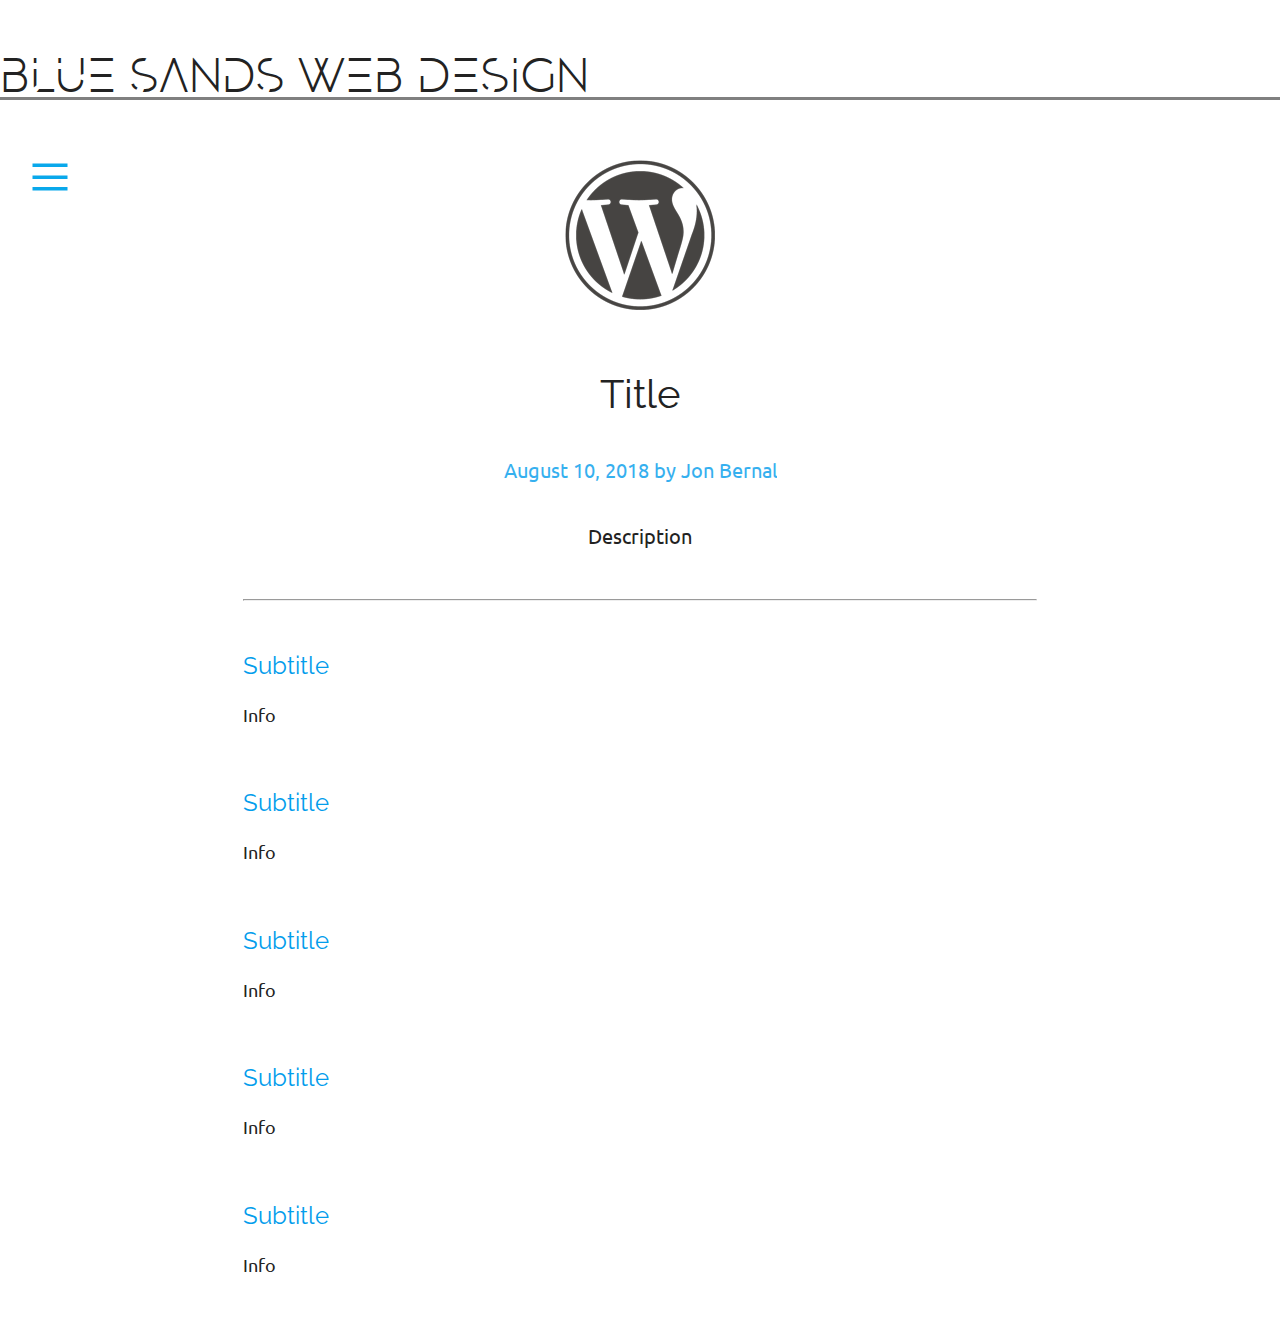
<file: blog/blog-template.html>
<!DOCTYPE html>
<html>
  <head>
    <meta charset="utf-8">
    <meta name="viewport" content="width=device-width">
    <title>Blue Sands Web Design</title>
    <link href="https://fonts.googleapis.com/css?family=Ubuntu" rel="stylesheet">
    <link href="https://fonts.googleapis.com/css?family=Raleway:100,400" rel="stylesheet">
    <link rel="stylesheet" type="text/css" href="../assets/fonts/evoLight.css" />
    <link rel="stylesheet" type="text/css" href="../css/header.css" />
    <link rel="stylesheet" type="text/css" href="../css/blue-sands-general.css">
    <link rel="stylesheet" type="text/css" href="../css/posts.css">
  </head>
  <body>
    <input type="checkbox" id="menuCheck" style="display:none;">
    <header>
      <a class="logoArea" href="../index.html">
          <img src="../assets/images/lightLogo.svg" alt="Blue Sands Logo" id="bswdLogo"
      </a>
      <p id="name">BLUE SANDS WEB DESIGN</p>
      <label for="menuCheck" id="showMenuBtn"><img src="../assets/images/menuBars.svg" id="showMenuIcon"></label>
    </header>
    <nav>
      <label for="menuCheck" class="sidebarLinks" id="menuCloseBtn">X</label>
      <a class="sidebarLinks" href="../index.html">Home</a>
      <a class="sidebarLinks" href="../about.html">About</a>
      <a class="sidebarLinks" href="../portfolio.html">Portfolio</a>
      <a class="sidebarLinks" href="../customerResources.html">Customer Resources</a>
      <a class="sidebarLinks" href="../blog.html">Dev Corner</a>
      <a class="sidebarLinks" href="../contact.html">Hire Jon</a>
    </nav>
    <main>

      <!-- Featured Image If Necessary -->
      <img id="featuredImg" src="../assets/images/wordpress.png">

      <h1>Title</h1>

      <p class="date">August 10, 2018 by Jon Bernal</p>
      
      <p class="description">Description</p>

      <hr>


      <h3>Subtitle</h3>
      
      <p>Info</p>

      <br>
     
      <h3>Subtitle</h3>

      <p>Info</p>

      <br>
     
      <h3>Subtitle</h3>

      <p>Info</p>

      <br>
     
      <h3>Subtitle</h3>

      <p>Info</p>

      <br>
     
      <h3>Subtitle</h3>

      <p>Info</p>

        
    </main>
    </div>
    <script src="../js/index.js"></script>
  </body>
</html>
</file>
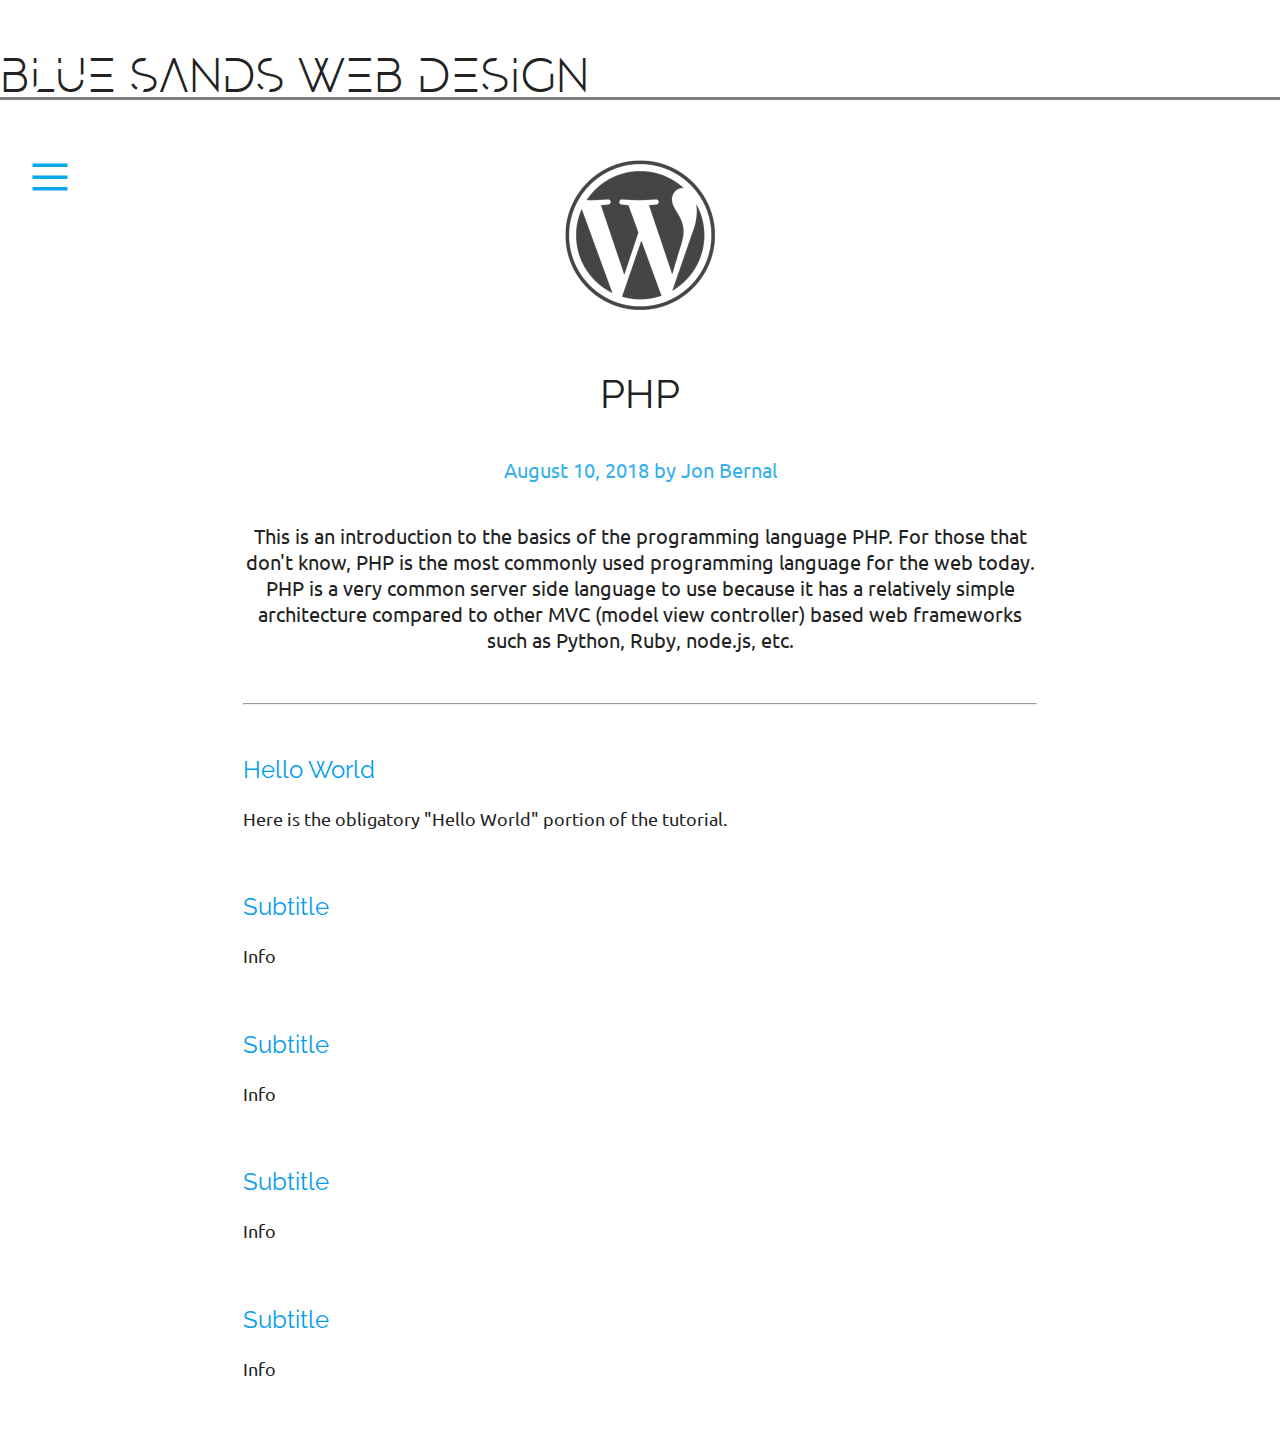
<file: blog/php-intro.html>
<!DOCTYPE html>
<html>
  <head>
    <meta charset="utf-8">
    <meta name="viewport" content="width=device-width">
    <title>Blue Sands Web Design</title>
    <link href="https://fonts.googleapis.com/css?family=Ubuntu" rel="stylesheet">
    <link href="https://fonts.googleapis.com/css?family=Raleway:100,400" rel="stylesheet">
    <link rel="stylesheet" type="text/css" href="../assets/fonts/evoLight.css" />
    <link rel="stylesheet" type="text/css" href="../css/header.css" />
    <link rel="stylesheet" type="text/css" href="../css/blue-sands-general.css">
    <link rel="stylesheet" type="text/css" href="../css/posts.css">
  </head>
  <body>
    <input type="checkbox" id="menuCheck" style="display:none;">
    <header>
      <a class="logoArea" href="../index.html">
          <img src="../assets/images/lightLogo.svg" alt="Blue Sands Logo" id="bswdLogo"
      </a>
      <p id="name">BLUE SANDS WEB DESIGN</p>
      <label for="menuCheck" id="showMenuBtn"><img src="../assets/images/menuBars.svg" id="showMenuIcon"></label>
    </header>
    <nav>
      <label for="menuCheck" class="sidebarLinks" id="menuCloseBtn">X</label>
      <a class="sidebarLinks" href="../index.html">Home</a>
      <a class="sidebarLinks" href="../about.html">About</a>
      <a class="sidebarLinks" href="../portfolio.html">Portfolio</a>
      <a class="sidebarLinks" href="../customerResources.html">Customer Resources</a>
      <a class="sidebarLinks" href="../blog.html">Dev Corner</a>
      <a class="sidebarLinks" href="../contact.html">Hire Jon</a>
    </nav>
    <main>

      <!-- Featured Image If Necessary -->
      <img id="featuredImg" src="../assets/images/wordpress.png">

      <h1>PHP</h1>

      <p class="date">August 10, 2018 by Jon Bernal</p>
      
      <p class="description">This is an introduction to the basics of the programming language PHP.  For those that don't know, PHP is the most commonly used programming language for the web today.  PHP is a very common server side language to use because it has a relatively simple architecture compared to other MVC (model view controller) based web frameworks such as Python, Ruby, node.js, etc.</p>

      <hr>

      


      <h3>Hello World</h3>
      
      <p>Here is the obligatory "Hello World" portion of the tutorial.</p>

      <p></p>

      <br>
     
      <h3>Subtitle</h3>

      <p>Info</p>

      <br>
     
      <h3>Subtitle</h3>

      <p>Info</p>

      <br>
     
      <h3>Subtitle</h3>

      <p>Info</p>

      <br>
     
      <h3>Subtitle</h3>

      <p>Info</p>

        
    </main>
    </div>
    <script src="../js/index.js"></script>
  </body>
</html>
</file>
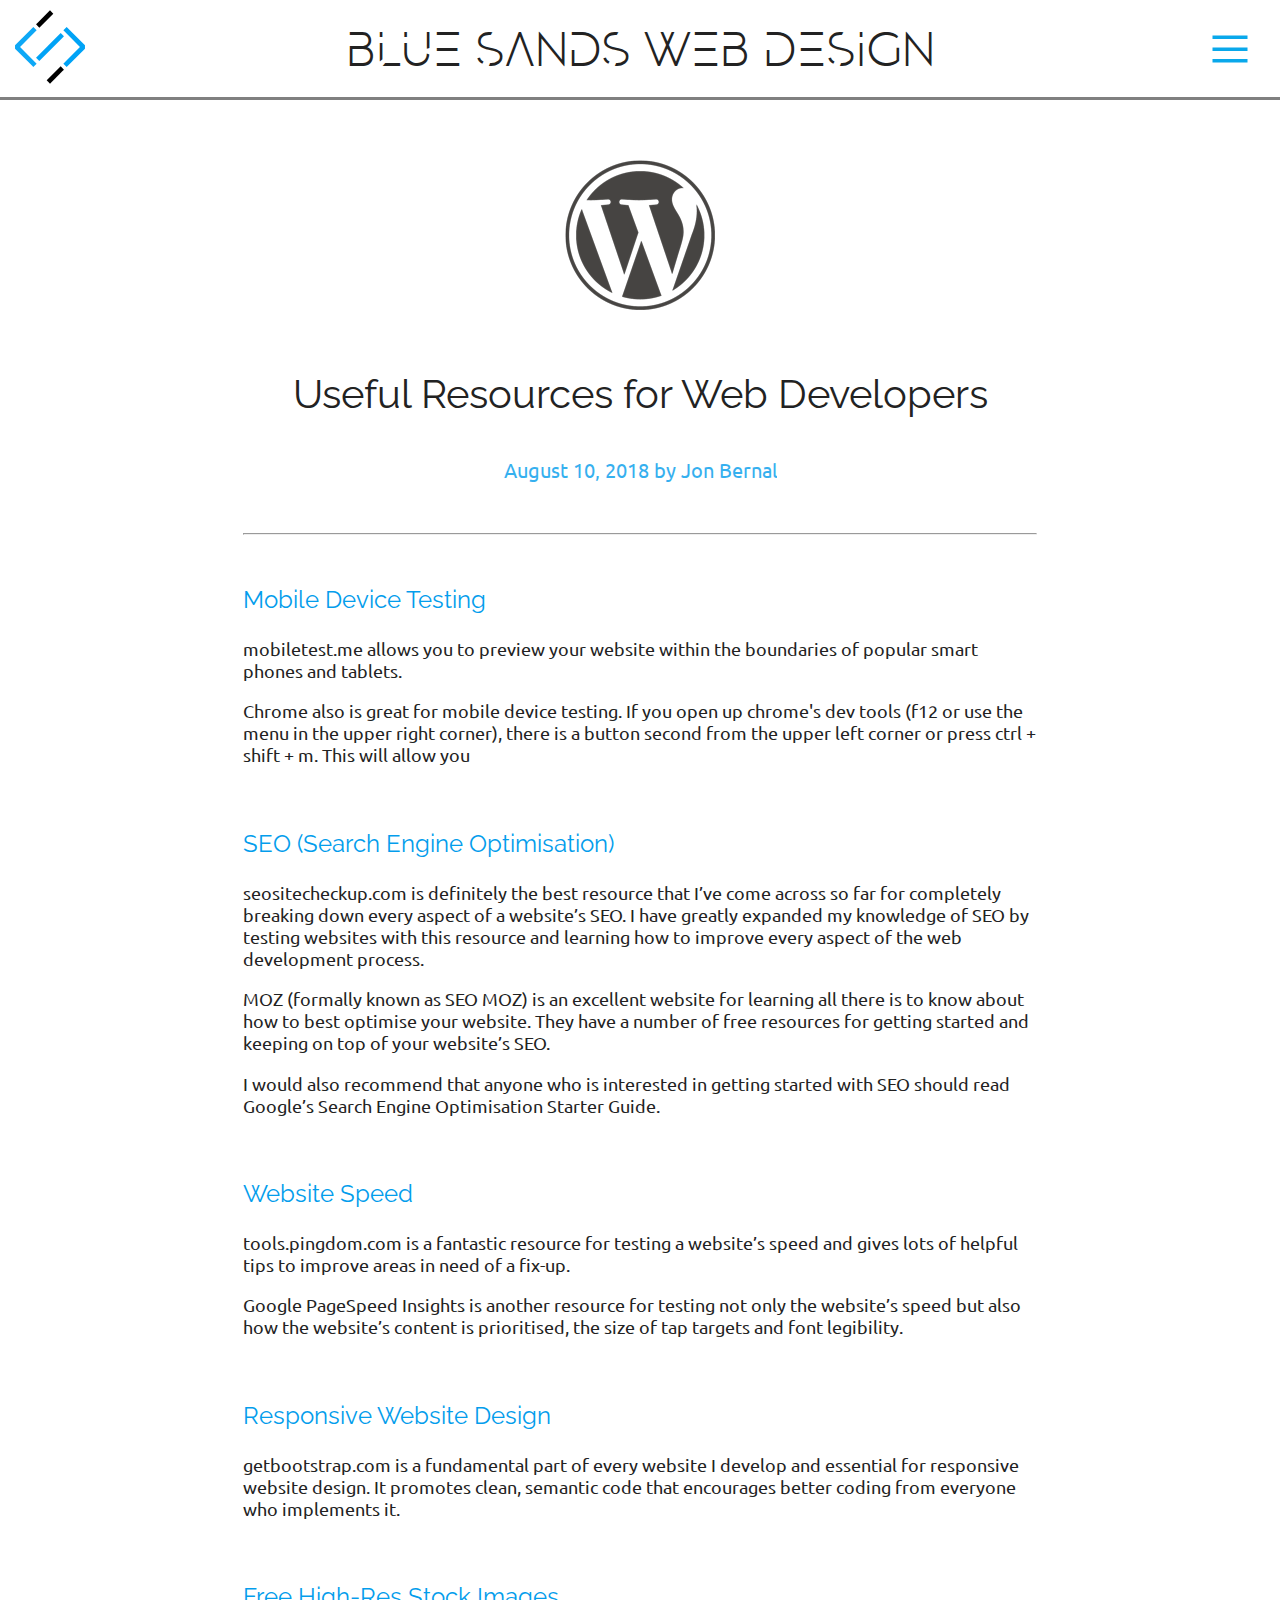
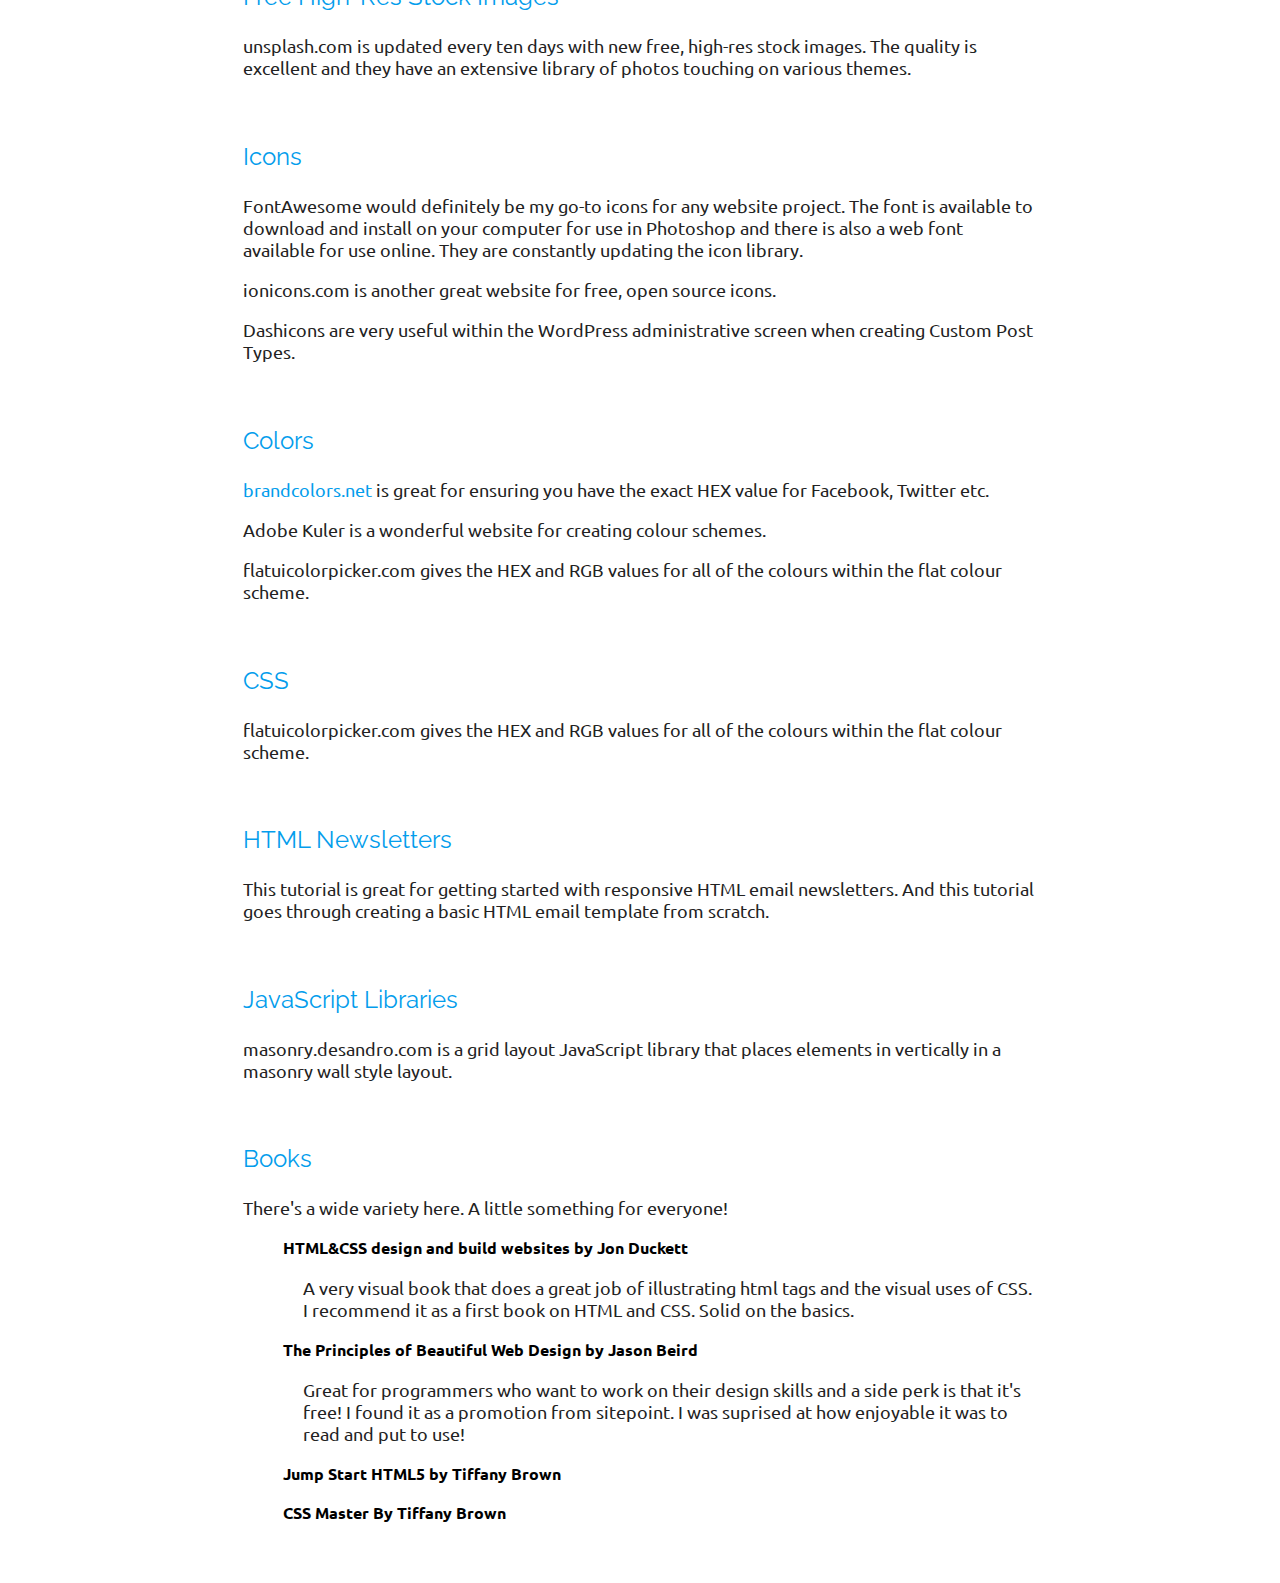
<file: blog/web-devs-resources.html>
<!DOCTYPE html>
<html>
  <head>
    <meta charset="utf-8">
    <meta name="viewport" content="width=device-width">
    <title>Blue Sands Web Design</title>
    <link href="https://fonts.googleapis.com/css?family=Ubuntu" rel="stylesheet">
    <link href="https://fonts.googleapis.com/css?family=Raleway:100,400" rel="stylesheet">
    <link rel="stylesheet" type="text/css" href="../assets/fonts/evoLight.css" />
    <link rel="stylesheet" type="text/css" href="../css/header.css" />
    <link rel="stylesheet" type="text/css" href="../css/blue-sands-general.css">
    <link rel="stylesheet" type="text/css" href="../css/posts.css">
  </head>
  <body>
    <input type="checkbox" id="menuCheck" style="display:none;">
    <header>
      <a class="logoArea" href="../index.html">
          <img src="../assets/images/lightLogo.svg" alt="Blue Sands Logo" id="bswdLogo">
      </a>
      <p id="name">BLUE SANDS WEB DESIGN</p>
      <label for="menuCheck" id="showMenuBtn"><img src="../assets/images/menuBars.svg" id="showMenuIcon"></label>
    </header>
    <nav>
      <label for="menuCheck" class="sidebarLinks" id="menuCloseBtn">X</label>
      <a class="sidebarLinks" href="../index.html">Home</a>
      <a class="sidebarLinks" href="../about.html">About</a>
      <a class="sidebarLinks" href="../portfolio.html">Portfolio</a>
      <a class="sidebarLinks" href="../customerResources.html">Customer Resources</a>
      <a class="sidebarLinks" href="../blog.html">Dev Corner</a>
      <a class="sidebarLinks" href="../contact.html">Hire Jon</a>
    </nav>
    <main>

      <!-- Featured Image If Necessary -->
      <img id="featuredImg" src="../assets/images/wordpress.png">

      <h1>Useful Resources for Web Developers</h1>

      <p class="date">August 10, 2018 by Jon Bernal</p>
      
      <p class="description"></p>

      <hr>


      <h3>Mobile Device Testing</h3>
      
      <p>mobiletest.me allows you to preview your website within the boundaries of popular smart phones and tablets.</p>

      <p>Chrome also is great for mobile device testing.  If you open up chrome's dev tools (f12 or use the menu in the upper right corner), there is a button second from the upper left corner or press ctrl + shift + m.  This will allow you </p>

      <br>
     
      <h3>SEO (Search Engine Optimisation)</h3>

      <p>seositecheckup.com is definitely the best resource that I’ve come across so far for completely breaking down every aspect of a website’s SEO. I have greatly expanded my knowledge of SEO by testing websites with this resource and learning how to improve every aspect of the web development process.</p>

      <p>MOZ (formally known as SEO MOZ) is an excellent website for learning all there is to know about how to best optimise your website. They have a number of free resources for getting started and keeping on top of your website’s SEO.</p>

      <p>I would also recommend that anyone who is interested in getting started with SEO should read Google’s Search Engine Optimisation Starter Guide.</p>

      <br>
     
      <h3>Website Speed</h3>

      <p>tools.pingdom.com is a fantastic resource for testing a website’s speed and gives lots of helpful tips to improve areas in need of a fix-up.</p>

      <p>Google PageSpeed Insights is another resource for testing not only the website’s speed but also how the website’s content is prioritised, the size of tap targets and font legibility.</p>

      <br>
     
      <h3>Responsive Website Design</h3>

      <p>getbootstrap.com is a fundamental part of every website I develop and essential for responsive website design. It promotes clean, semantic code that encourages better coding from everyone who implements it.</p>

      <br>
     
      <h3>Free High-Res Stock Images</h3>

      <p>unsplash.com is updated every ten days with new free, high-res stock images. The quality is excellent and they have an extensive library of photos touching on various themes.</p>

      <br>

      <h3>Icons</h3>

      <p>FontAwesome  would definitely be my go-to icons for any website project. The font is available to download and install on your computer for use in Photoshop and there is also a web font available for use online. They are constantly updating the icon library.</p>

      <p>ionicons.com is another great website for free, open source icons.</p>

      <p>Dashicons are very useful within the WordPress administrative screen when creating Custom Post Types.</p>

      <br>

      <h3>Colors</h3>

      <p><a href="www.brandcolors.net">brandcolors.net</a> is great for ensuring you have the exact HEX value for Facebook, Twitter etc.</p>

      <p>Adobe Kuler is a wonderful website for creating colour schemes.</p>

      <p><a href="www.flatuicolorpicker.com"></a>flatuicolorpicker.com gives the HEX and RGB values for all of the colours within the flat colour scheme.</p>

      <br>

      <h3>CSS</h3>

      <p><a href="www.flatuicolorpicker.com"></a>flatuicolorpicker.com gives the HEX and RGB values for all of the colours within the flat colour scheme.</p>

      <br>

      <h3>HTML Newsletters</h3>

      <p>This tutorial is great for getting started with responsive HTML email newsletters. And this tutorial goes through creating a basic HTML email template from scratch.</p>

      <br>

      <h3>JavaScript Libraries</h3>

      <p><a href="www.flatuicolorpicker.com"></a>masonry.desandro.com is a grid layout JavaScript library that places elements in vertically in a masonry wall style layout.</p>

      <br>

      <h3>Books</h3>

      <p>There's a wide variety here.  A little something for everyone!</p>

      <ul>
        <li>
          HTML&CSS design and build websites by Jon Duckett
          <p>A very visual book that does a great job of illustrating html tags and the visual uses of CSS.  I recommend it as a first book on HTML and CSS.  Solid on the basics.</p>
        </li>

        <li>
          The Principles of Beautiful Web Design by Jason Beird
          <p>Great for programmers who want to work on their design skills and a side perk is that it's free!  I found it as a promotion from sitepoint.  I was suprised at how enjoyable it was to read and put to use!</p>
        </li>
        <li>
          Jump Start HTML5 by Tiffany Brown
          <p></p>
        </li>
        <li>CSS Master By Tiffany Brown</li>

      </ul>
        
    </main>
    </div>
    <script src="../js/index.js"></script>
  </body>
</html>
</file>
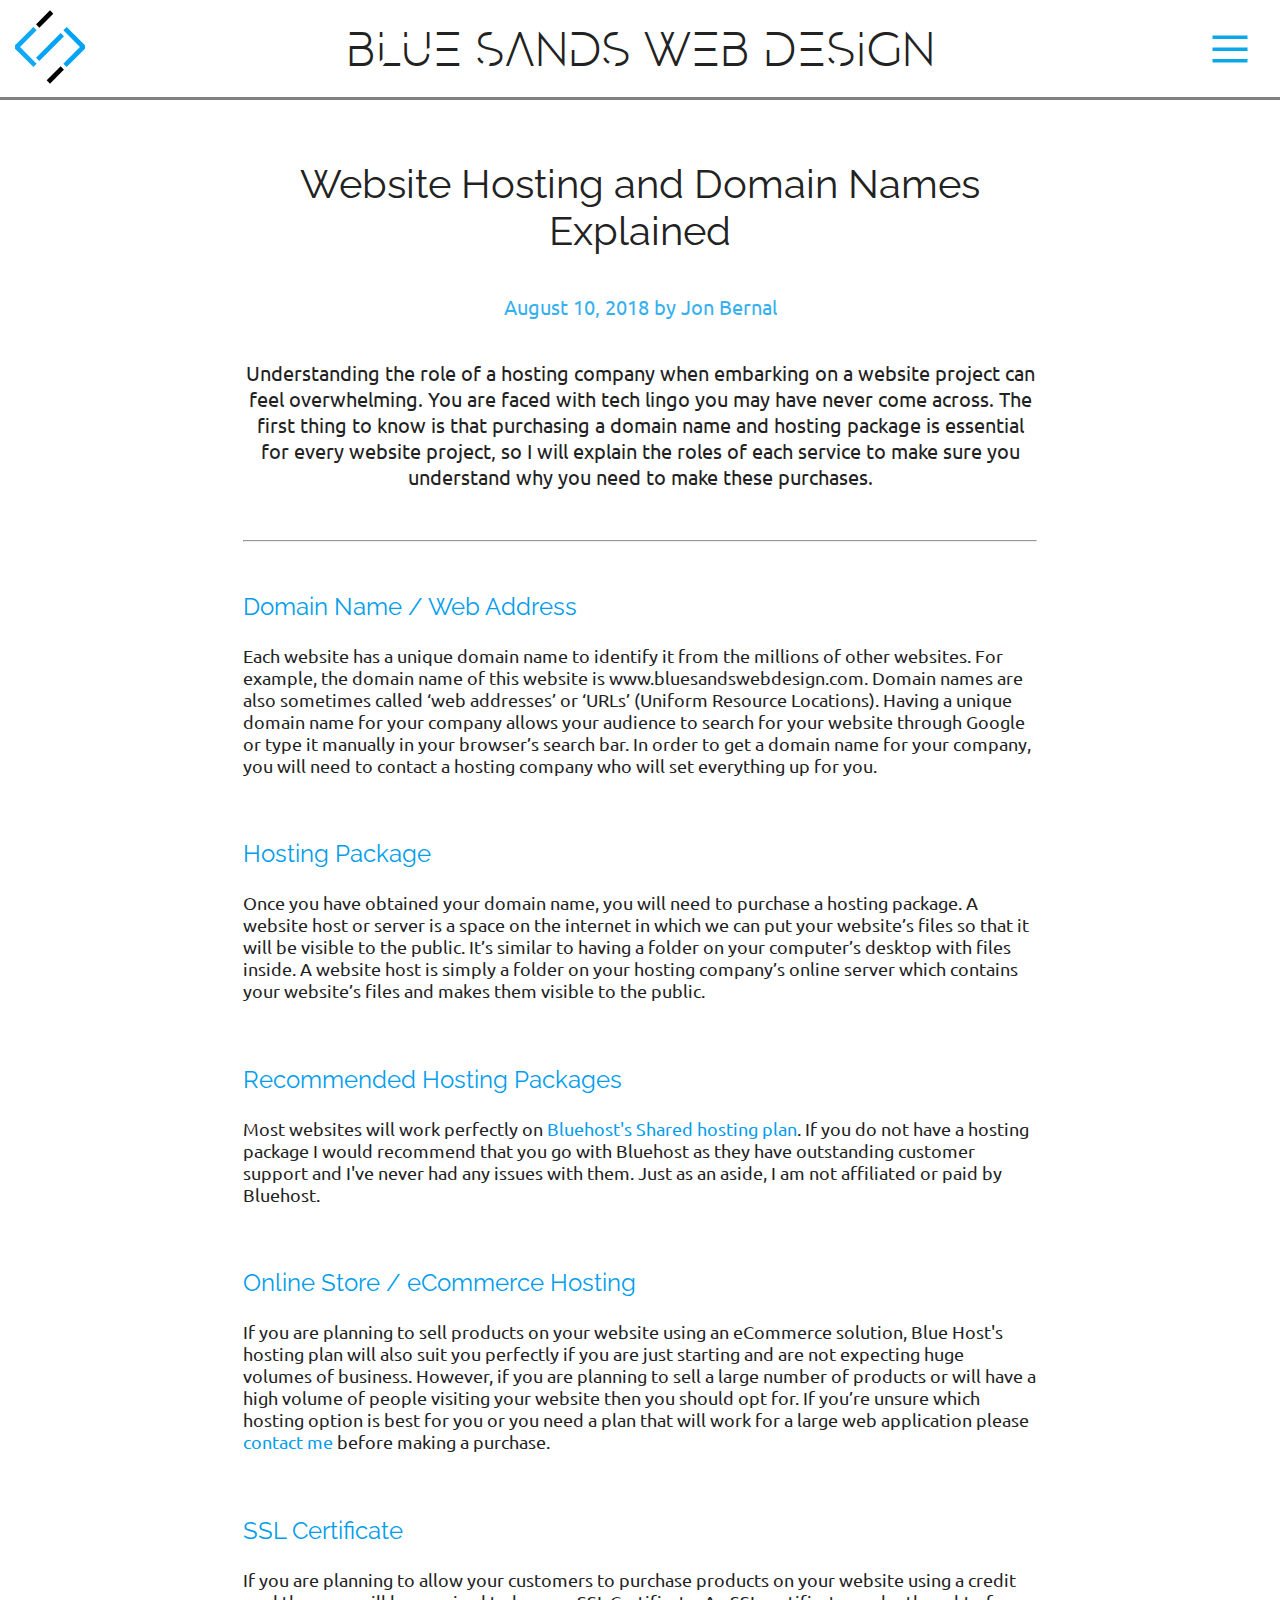
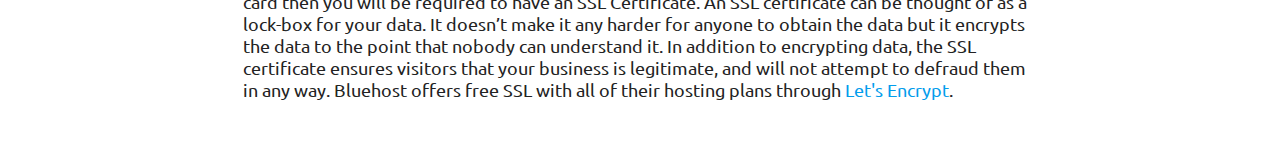
<file: blog/web-hosting-explained.html>
<!DOCTYPE html>
<html>
  <head>
    <meta charset="utf-8">
    <meta name="viewport" content="width=device-width">
    <title>Blue Sands Web Design</title>
    <link href="https://fonts.googleapis.com/css?family=Ubuntu" rel="stylesheet">
    <link href="https://fonts.googleapis.com/css?family=Raleway:100,400" rel="stylesheet">
    <link rel="stylesheet" type="text/css" href="../assets/fonts/evoLight.css" />
    <link rel="stylesheet" type="text/css" href="../css/header.css" />
    <link rel="stylesheet" type="text/css" href="../css/blue-sands-general.css">
    <link rel="stylesheet" type="text/css" href="../css/posts.css">
  </head>
  <body>
    <input type="checkbox" id="menuCheck" style="display:none;">
    <header>
      <a class="logoArea" href="../index.html">
          <img src="../assets/images/lightLogo.svg" alt="Blue Sands Logo" id="bswdLogo">
      </a>
      <p id="name">BLUE SANDS WEB DESIGN</p>
      <label for="menuCheck" id="showMenuBtn"><img src="../assets/images/menuBars.svg" id="showMenuIcon"></label>
    </header>
    <nav>
      <label for="menuCheck" class="sidebarLinks" id="menuCloseBtn">X</label>
      <a class="sidebarLinks" href="../index.html">Home</a>
      <a class="sidebarLinks" href="../about.html">About</a>
      <a class="sidebarLinks" href="../portfolio.html">Portfolio</a>
      <a class="sidebarLinks" href="../customerResources.html">Customer Resources</a>
      <a class="sidebarLinks" href="../blog.html">Dev Corner</a>
      <a class="sidebarLinks" href="../contact.html">Hire Jon</a>
    </nav>
    <main>

      <h1>Website Hosting and Domain Names Explained</h1>
      <p class="date">August 10, 2018 by Jon Bernal</p>
      
      <p class="description">Understanding the role of a hosting company when embarking on a website project can feel overwhelming. You are faced with tech lingo you may have never come across. The first thing to know is that purchasing a domain name and hosting package is essential for every website project, so I will explain the roles of each service to make sure you understand why you need to make these purchases.</p>

      <hr>


      <h3>Domain Name / Web Address</h3>
      
      <p>Each website has a unique domain name to identify it from the millions of other websites. For example, the domain name of this website is www.bluesandswebdesign.com. Domain names are also sometimes called ‘web addresses’ or ‘URLs’ (Uniform Resource Locations). Having a unique domain name for your company allows your audience to search for your website through Google or type it manually in your browser’s search bar. In order to get a domain name for your company, you will need to contact a hosting company who will set everything up for you.</p>

      <br>
     
      <h3>Hosting Package</h3>

      <p>Once you have obtained your domain name, you will need to purchase a hosting package. A website host or server is a space on the internet in which we can put your website’s files so that it will be visible to the public. It’s similar to having a folder on your computer’s desktop with files inside. A website host is simply a folder on your hosting company’s online server which contains your website’s files and makes them visible to the public.</p>

      <br>
     
      <h3>Recommended Hosting Packages</h3>

      <p>Most websites will work perfectly on <a target="_blank" href="https://www.bluehost.com/products/shared">Bluehost's Shared hosting plan</a>. If you do not have a hosting package I would recommend that you go with Bluehost as they have outstanding customer support and I've never had any issues with them.  Just as an aside, I am not affiliated or paid by Bluehost.</p>

      <br>
     
      <h3>Online Store / eCommerce Hosting</h3>

      <p>If you are planning to sell products on your website using an eCommerce solution, Blue Host's hosting plan will also suit you perfectly if you are just starting and are not expecting huge volumes of business. However, if you are planning to sell a large number of products or will have a high volume of people visiting your website then you should opt for. If you’re unsure which hosting option is best for you or you need a plan that will work for a large web application please <a href="mailto:jon@bluesandswebdesign.com?subject=Help With Hosting Plans">contact me</a> before making a purchase.</p>

      <br>
     
      <h3>SSL Certificate</h3>

      <p>If you are planning to allow your customers to purchase products on your website using a credit card then you will be required to have an SSL Certificate. An SSL certificate can be thought of as a lock-box for your data. It doesn’t make it any harder for anyone to obtain the data but it encrypts the data to the point that nobody can understand it. In addition to encrypting data, the SSL certificate ensures visitors that your business is legitimate, and will not attempt to defraud them in any way. Bluehost offers free SSL with all of their hosting plans through <a target="_blank" href="https://letsencrypt.org/about/">Let's Encrypt</a>.</p>
        
    </main>
    </div>
    <script src="../js/index.js"></script>
  </body>
</html>
</file>
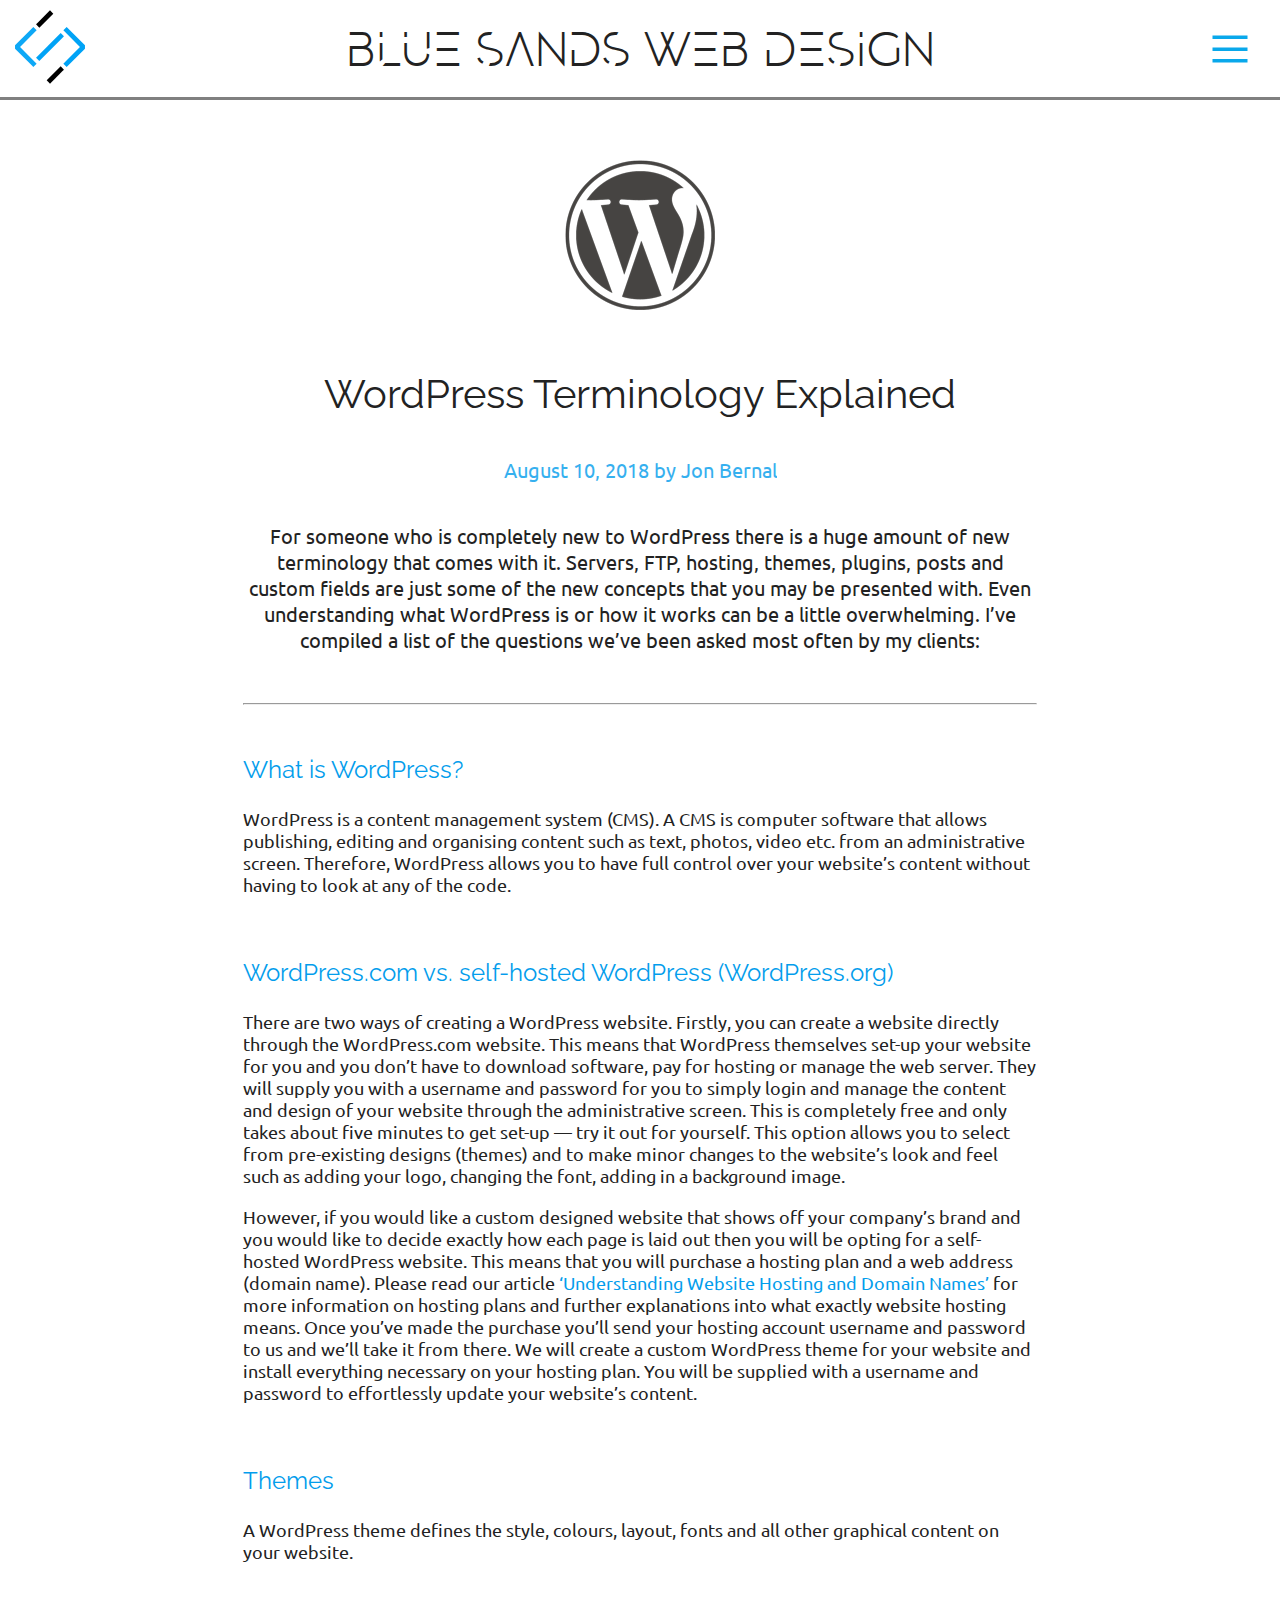
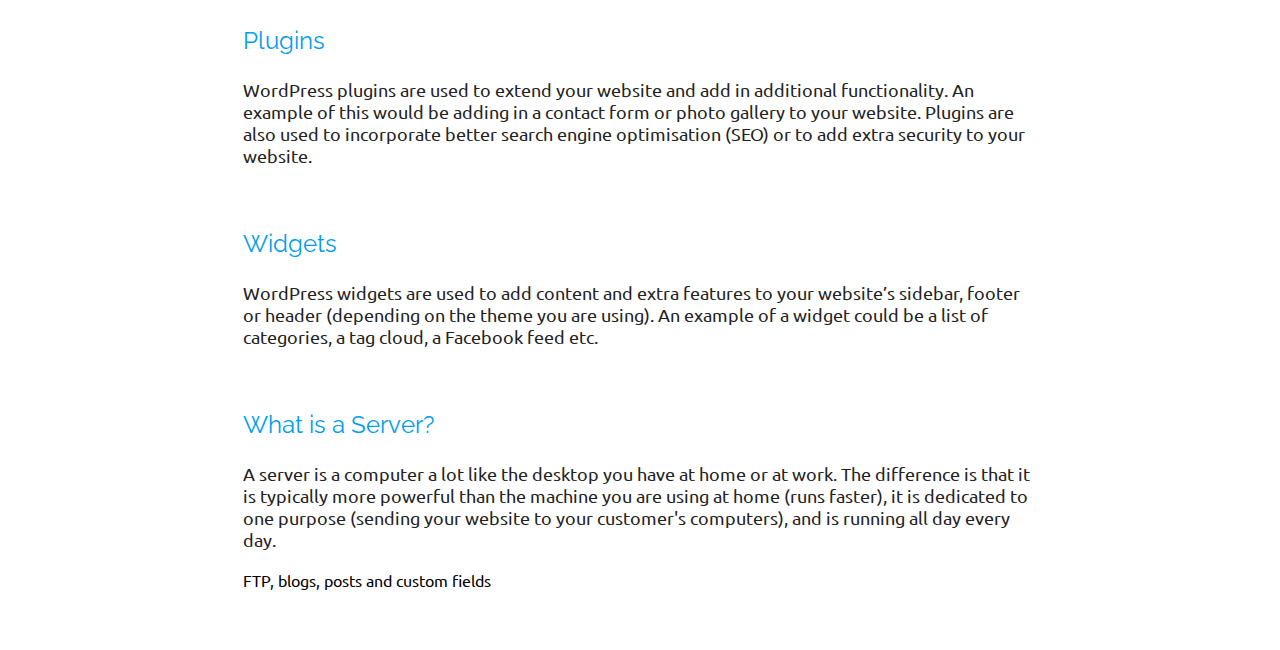
<file: blog/wordpress-terms.html>
<!DOCTYPE html>
<html>
  <head>
    <meta charset="utf-8">
    <meta name="viewport" content="width=device-width">
    <title>Blue Sands Web Design</title>
    <link href="https://fonts.googleapis.com/css?family=Ubuntu" rel="stylesheet">
    <link href="https://fonts.googleapis.com/css?family=Raleway:100,400" rel="stylesheet">
    <link rel="stylesheet" type="text/css" href="../assets/fonts/evoLight.css" />
    <link rel="stylesheet" type="text/css" href="../css/header.css" />
    <link rel="stylesheet" type="text/css" href="../css/blue-sands-general.css">
    <link rel="stylesheet" type="text/css" href="../css/posts.css">
  </head>
  <body>
    <input type="checkbox" id="menuCheck" style="display:none;">
    <header>
      <a class="logoArea" href="../index.html">
          <img src="../assets/images/lightLogo.svg" alt="Blue Sands Logo" id="bswdLogo">
      </a>
      <p id="name">BLUE SANDS WEB DESIGN</p>
      <label for="menuCheck" id="showMenuBtn"><img src="../assets/images/menuBars.svg" id="showMenuIcon"></label>
    </header>
    <nav>
      <label for="menuCheck" class="sidebarLinks" id="menuCloseBtn">X</label>
      <a class="sidebarLinks" href="../index.html">Home</a>
      <a class="sidebarLinks" href="../about.html">About</a>
      <a class="sidebarLinks" href="../portfolio.html">Portfolio</a>
      <a class="sidebarLinks" href="../customerResources.html">Customer Resources</a>
      <a class="sidebarLinks" href="../blog.html">Dev Corner</a>
      <a class="sidebarLinks" href="../contact.html">Hire Jon</a>
    </nav>
    <main>


      <img id="featuredImg" src="../assets/images/wordpress.png">

      <h1>WordPress Terminology Explained</h1>

      <p class="date">August 10, 2018 by Jon Bernal</p>
      
      <p class="description">For someone who is completely new to WordPress there is a huge amount of new terminology that comes with it. Servers, FTP, hosting, themes, plugins, posts and custom fields are just some of the new concepts that you may be presented with. Even understanding what WordPress is or how it works can be a little overwhelming. I’ve compiled a list of the questions we’ve been asked most often by my clients:</p>

      <hr>


      <h3>What is WordPress?</h3>
      
      <p>WordPress is a content management system (CMS). A CMS is computer software that allows publishing, editing and organising content such as text, photos, video etc. from an administrative screen. Therefore, WordPress allows you to have full control over your website’s content without having to look at any of the code.</p>

      <br>

      <h3>WordPress.com vs. self-hosted WordPress (WordPress.org)</h3>
      
      <p>There are two ways of creating a WordPress website. Firstly, you can create a website directly through the WordPress.com website. This means that WordPress themselves set-up your website for you and you don’t have to download software, pay for hosting or manage the web server. They will supply you with a username and password for you to simply login and manage the content and design of your website through the administrative screen. This is completely free and only takes about five minutes to get set-up — try it out for yourself. This option allows you to select from pre-existing designs (themes) and to make minor changes to the website’s look and feel such as adding your logo, changing the font, adding in a background image.</p>

      <p>However, if you would like a custom designed website that shows off your company’s brand and you would like to decide exactly how each page is laid out then you will be opting for a self-hosted WordPress website. This means that you will purchase a hosting plan and a web address (domain name). Please read our article <a href="web-hosting-explained.html">‘Understanding Website Hosting and Domain Names’</a> for more information on hosting plans and further explanations into what exactly website hosting means. Once you’ve made the purchase you’ll send your hosting account username and password to us and we’ll take it from there. We will create a custom WordPress theme for your website and install everything necessary on your hosting plan. You will be supplied with a username and password to effortlessly update your website’s content.</p>

      <br>

      <h3>Themes</h3>
      
      <p>A WordPress theme defines the style, colours, layout, fonts and all other graphical content on your website.</p>

      <br>
      
      <h3>Plugins</h3>
      
      <p>WordPress plugins are used to extend your website and add in additional functionality. An example of this would be adding in a contact form or photo gallery to your website. Plugins are also used to incorporate better search engine optimisation (SEO) or to add extra security to your website.</p>

      <br>
      
      <h3>Widgets</h3>

      <p>WordPress widgets are used to add content and extra features to your website’s sidebar, footer or header (depending on the theme you are using). An example of a widget could be a list of categories, a tag cloud, a Facebook feed etc.</p>

      <br>
     
      <h3>What is a Server?</h3>

      <p>A server is a computer a lot like the desktop you have at home or at work.  The difference is that it is typically more powerful than the machine you are using at home (runs faster), it is dedicated to one purpose (sending your website to your customer's computers), and is running all day every day.</p>

      FTP, blogs, posts and custom fields

        
    </main>
    </div>
    <script src="../js/index.js"></script>
  </body>
</html>
</file>
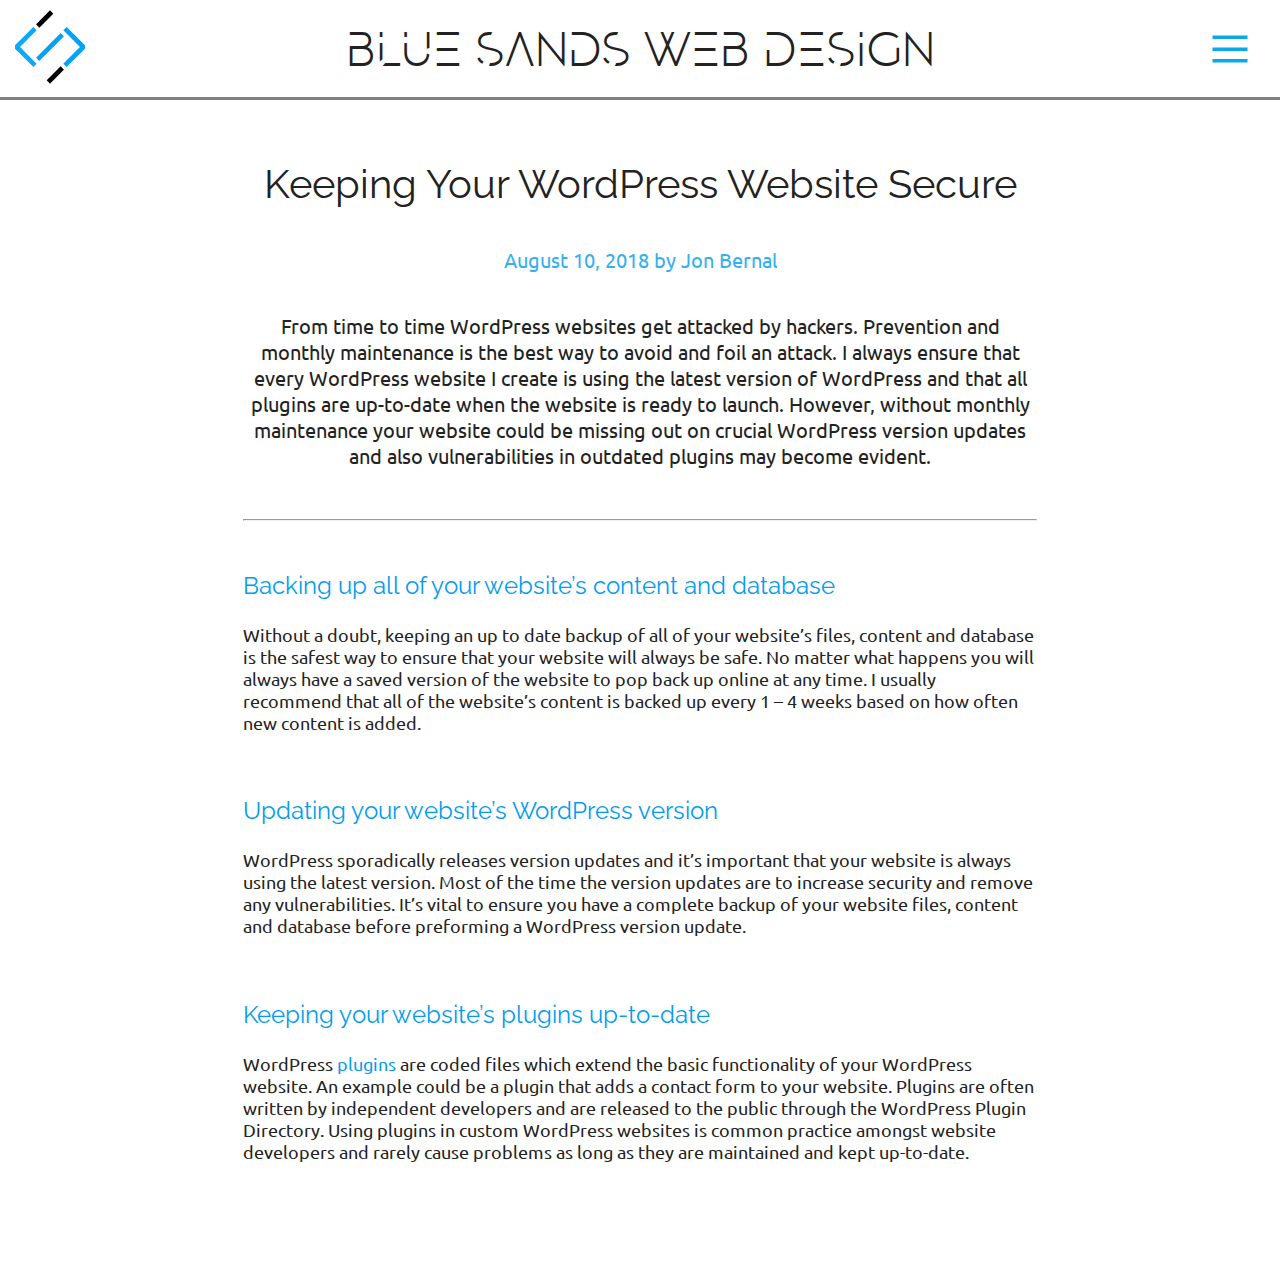
<file: blog/wpSecure.html>
<!DOCTYPE html>
<html>
  <head>
    <meta charset="utf-8">
    <meta name="viewport" content="width=device-width">
    <title>Blue Sands Web Design</title>
    <link href="https://fonts.googleapis.com/css?family=Ubuntu" rel="stylesheet">
    <link href="https://fonts.googleapis.com/css?family=Raleway:100,400" rel="stylesheet">
    <link rel="stylesheet" type="text/css" href="../assets/fonts/evoLight.css" />
    <link rel="stylesheet" type="text/css" href="../css/header.css" />
    <link rel="stylesheet" type="text/css" href="../css/blue-sands-general.css">
    <link rel="stylesheet" type="text/css" href="../css/posts.css">
  </head>
  <body>
    <input type="checkbox" id="menuCheck" style="display:none;">
    <header>
      <a class="logoArea" href="../index.html">
          <img src="../assets/images/lightLogo.svg" alt="Blue Sands Logo" id="bswdLogo">
      </a>
      <p id="name">BLUE SANDS WEB DESIGN</p>
      <label for="menuCheck" id="showMenuBtn"><img src="../assets/images/menuBars.svg" id="showMenuIcon"></label>
    </header>
    <nav>
      <label for="menuCheck" class="sidebarLinks" id="menuCloseBtn">X</label>
      <a class="sidebarLinks" href="../index.html">Home</a>
      <a class="sidebarLinks" href="../about.html">About</a>
      <a class="sidebarLinks" href="../portfolio.html">Portfolio</a>
      <a class="sidebarLinks" href="../customerResources.html">Customer Resources</a>
      <a class="sidebarLinks" href="../blog.html">Dev Corner</a>
      <a class="sidebarLinks" href="../contact.html">Hire Jon</a>
    </nav>
      <main>
      
        <h1>Keeping Your WordPress Website Secure</h1>

        <p class="date">August 10, 2018 by Jon Bernal</p>
        
        <p class="description">From time to time WordPress websites get attacked by hackers. Prevention and monthly maintenance is the best way to avoid and foil an attack. I always ensure that every WordPress website I create is using the latest version of WordPress and that all plugins are up-to-date when the website is ready to launch. However, without monthly maintenance your website could be missing out on crucial WordPress version updates and also vulnerabilities in outdated plugins may become evident.</p>

        <hr>


        <h3>Backing up all of your website’s content and database</h3>
        
        <p>Without a doubt, keeping an up to date backup of all of your website’s files, content and database is the safest way to ensure that your website will always be safe. No matter what happens you will always have a saved version of the website to pop back up online at any time. I usually recommend that all of the website’s content is backed up every 1 – 4 weeks based on how often new content is added.</p>

        <br>
       
        <h3>Updating your website’s WordPress version</h3>

        <p>WordPress sporadically releases version updates and it’s important that your website is always using the latest version. Most of the time the version updates are to increase security and remove any vulnerabilities. It’s vital to ensure you have a complete backup of your website files, content and database before preforming a WordPress version update.</p>

        <br>
       
        <h3>Keeping your website’s plugins up-to-date</h3>

        <p>WordPress <a target="_blank" href="https://codex.wordpress.org/Managing_Plugins">plugins</a> are coded files which extend the basic functionality of your WordPress website. An example could be a plugin that adds a contact form to your website. Plugins are often written by independent developers and are released to the public through the <a href=""></a>WordPress Plugin Directory. Using plugins in custom WordPress websites is common practice amongst website developers and rarely cause problems as long as they are maintained and kept up-to-date.</p>

        <br>
       
<!--         <h3>WordPress Website Security Maintenance & Updates</h3>

        <p>I understand that manually updating your website’s WordPress version or updating your website’s plugins may be beyond your capabilities and therefore I offer monthly WordPress Website Security Maintenance & Updates.</p> -->
      </main>
    </div>
    <script src="../js/index.js"></script>
  </body>
</html>
</file>
<file: css/header.css>
* {
  	/* border: 1px solid red; */
    transition: all .5s;
  }
/* ========== Logo Bar ========== */
  html, body {
    margin: 0px;
    padding: 0px;
    width: 100%;
    min-height: 100vh;
  }


  header {
    display: flex;
    flex-direction: row;
    justify-content: space-between;
    height: 150px;
    border-bottom: 3px solid gray;
    align-items: center;
    background-color: white;
  }

  .logoArea img {
    height: 150px;
  }

  #name {
    font-size: 5rem;
    font-family: var(--evo-light-font);
  }

  #showMenuBtn {
    cursor: pointer;
    height: 100%;
    width: 150px;
    display: flex;
    justify-content: center;
    align-items: center;
  }

  #showMenuIcon {
    height: 70%;
  }

/* ========== Slide In Nav Bar ========== */

  nav {
    position: fixed;
    display: flex;
    flex-direction: column;
    justify-content: space-around;
    background-color: #323232;
    height: 100vh;
    width: 100vw;
    padding: 15vh 15vw;
    top: 0;
    bottom: 0;
    right: -100vw;
    z-index: 100;
  }

  .sidebarLinks {
    color: white;
    padding: calc((1/7)100)vh;
    text-align: center;
    font-size: 1.25rem;
    background-color: #555;
    width: 100%;
    margin-left: auto;
    margin-right: auto;
    padding: 3vh 0;
  }

  #menuCloseBtn {
    background-color: tomato;
  }

/* ========== Media Queries ========== */
  @media (max-width: 1320px) {
    header {
      height: 100px;
    }

    .logoArea img {
      height: 100px;
    }

    #name {
    font-size: 3rem;
    }

    #showMenuBtn {
      width: 100px;
    }

    #showMenuIcon {
      height: 50px;
    }

  }

  @media (min-width: 920px) {
    .sidebarLinks {
      width: 30vw;
    }
  }

  @media (max-width: 920px) {
    #name {
      font-size: 2.5rem;
      text-align: center;
    }

  }
/*  HERE IS WHERE I'M WORKING CURRENTLY*/
  @media (max-width: 810px) {
    
    header {
      flex-direction: column;
      height: auto;
      transition: none;
    }

    .logoArea img {
      margin-top: 40px;
    }

    #showMenuBtn {
      width: 100%;
      height: 100px;
      background-color: white;
      border-top: 3px solid gray;
      transition: none;
    }
  }

  @media (max-width: 590px) {
    #name {
      font-size: 1.9rem;
    }

    .logoArea img {
      height: 100px;
      margin-top: 30px;
    }

    #showMenuBtn {
      height: 75px;
    }

    #showMenuIcon {
      height: 70%;
    }

  }

  @media (max-width: 500px) {
    #name {
      font-size: 1.75rem;
    }

    .logoArea img {
      height: 75px;
      margin-top: 20px;
    }

    #showMenuBtn {
      height: 50px;
    }
  }

  @media (max-width: 400px) {

    #name {
      font-size: 1.5rem;
    }
  }
</file>
<file: css/blue-sands-general.css>
:root {
  --evo-light-font: 'made_evolve_sans_evoregular', 'Raleway', sans-serif;
  --heading-font: 'Raleway', 'Ubuntu', sans-serif;
  --general-font: 'Ubuntu', sans-serif;
  --box-shadow: 0 10px 20px 0 rgba(0,0,0,.3);
  --bswd-blue: #039DEC;
}

* {
  text-decoration: none;
  box-sizing: border-box;
  font-family: var(--general-font); 
}

h1,
h2,
h3,
h4,
h5,
h6 {
  font-family: var(--heading-font);
  font-weight: 100;
}

h1 {
  font-size: 3.875rem;
  font-weight: 100;
}

a {
	cursor: pointer;
}

.link {
	color: var(--bswd-blue);
}

.button {
  background-color: #478ac8;
  border: 3px solid #478ac8;
  color: white;
  padding: 10px;
  border-radius: 5px;
  margin-right: 20px;
  font-size: 1.25rem;
  font-family: var(--evo-light-font);
}

.button:hover {
  background-color: white;
  color: #478ac8;
}
</file>
<file: css/index.css>
* {
  /*border: 1px solid red;*/
}

html,body {
  min-height: 100vh;
}

main {
  max-width: 1080px;
  width: 80%;
  margin: 40px auto 0 auto;
  display: grid;
  grid-template-areas: "textContent image";
  grid-template-columns: 1fr 500px;
}

.left {
  grid-area: textContent;
  display: grid;
  grid-template-areas: "me "
}

.right {
  grid-area: image;
}

.right img {
  height: auto;
  width: 100%;
}

h1 {
  font-size: 3.875rem;
  /*margin-top: 0px;*/
}

h2 {
  margin-top: 0px;
  font-size: 2.375;
  color: var(--bswd-blue);
  font-weight: 400;
}

.left p {
  font-size: 1.125rem;
  line-height: 1.25;
  margin-bottom: 0px;
}

.btns {
  display: flex;
  justify-content: center;
  margin-top: 30px;
}

@media (max-width: 1100px) {
  main {
    max-width: 1080px;
    width: 80%;
    margin: 40px auto 0 auto;
    display: grid;
    grid-template-areas: "image""textContent";
    grid-template-columns: 1fr;
    grid-template-rows: 66vw 1fr;
  }

  .right {
    margin: 0 auto;
  }

  .right img {
    height: auto;
    width: 66vw;
  }

  .left {
    margin-bottom: 40px;
  }

  h1, h2 {
    text-align: center;
  }

  .left p {
    text-align: left;
  }
}

@media (max-width: 750px) {
  h1 {
    font-size: 2.75rem;
  }
  h2 {
    font-size: 1.5rem;
  }
}

@media (max-width: 500px) {
  .btns a {
    font-size: 1.25rem;
    padding: 5px;
  }
}
</file>
<file: css/about.css>
main {
  padding: 3rem 0 0 0;
  /*background-color: #222;*/
  /*color: white;*/
}

/* ====== Above The Fold ====== */

.upFold {
  margin: 0 auto;
  max-width: 1040px;
  display: flex;
  flex-direction: row;
  justify-content: space-around;
  align-items: flex-end;
  border-bottom: 1px solid lightgray;
}


.upFoldL {
  padding-top: 1.5rem;
  width: 40%;
  display: inline-block;
  position: relative;
}

.upFoldR {
  margin-top: 0;
  margin-bottom: 0;
  width: 30%;
  display: inline-block;
  position: relative;
}

#profilePic {
  width: 100%;
  position: relative;
}

.picRoll {
  display: flex;
  flex-direction: row;
  justify-content: space-around;
  margin: 0 auto;
  padding: 0px calc(10% + 6rem);
}

.picRoll img {
  width: 150px;
  height: 150px;
  margin-top: 20px;
  margin-bottom: 20px;
  border-radius: 3px;

}

/* ====== Below The Fold ====== */

.techStack {
  padding: 10px 0;
  background-color: #323232;
  color: white;
  box-shadow: inset 0px 0px 22px -1px rgba(0,0,0,0.75);
    -webkit-box-shadow: inset 0px 0px 22px -1px rgba(0,0,0,0.75);
    -moz-box-shadow: inset 0px 0px 22px -1px rgba(0,0,0,0.75);
}

.innerTechStack {
  max-width: 1040px;
  margin-left: auto;
  margin-right: auto;
}

.innerTechStack h3 {
  color: white;
}

h3 {
  padding-left: 3rem;
  font-size: 2.8rem;
  font-weight: 400;
}

/* ===== Skills Rows ===== */

.row {
  background-color: #fff;
  display: flex;
  flex-direction: row;
  justify-content: space-around;
  max-width: 1040px;
  margin: 3rem auto;
  padding: 2rem;
  box-shadow: 0px 0px 22px -1px rgba(0,0,0,0.75);
    -webkit-box-shadow: 0px 0px 22px -1px rgba(0,0,0,0.75);
    -moz-box-shadow: 0px 0px 22px -1px rgba(0,0,0,0.75);
  border-radius: 5px;  
}

.item {
  width: 150px;
  height: 150px;
}

.caption {
  text-align: center;
  color: #323232;
  font-size: 1.25rem;
  margin-bottom: 0px;
}

/* ===== A Little More ABout Me =====*/

.moreAbout {
  max-width: 1040px;
  margin: 20px auto;
  padding-bottom: 40px;
}


.quote {
  font-size: 1.25rem;
  border-left: 5px solid var(--bswd-blue);
  padding-left: 20px;
  color: var(--bswd-blue);
}

/* ====== Check Out Portfolio ======*/

.more {
  background-color: #323232;
  padding: 20px;
  text-align: center;
}

.more > p {
  color: white;
  font-size: 1.25rem;
}

.more > p > a {
  color: var(--bswd-blue);
  font-size: 1.25rem;
}


/* ===== RESPONSIVE SECTION ===== */

/*tablets*/
@media (max-width: 1080px) {
  
  main {
    padding-top: 0px;
  }

  .upFold {
    align-items: center;
  }

  .upFoldL {
    margin-bottom: 40px;
  }

  h1 {
    font-size: 2.5rem;
  }

  h3 {
    padding-left: 0;
    text-align: center;
    font-size: 1.75rem;
  }

  .moreAbout {
    padding-left: 5vw;
    padding-right: 5vw;
  }

  .row {
    border-radius: 0px;
  }
}

/* Tablets*/

@media (max-width: 950px) {
  .picRoll {
    display: flex;
    flex-direction: row;
    flex-wrap: wrap;
    justify-content: space-around;
    margin: 0 auto;
    padding: 20px;
  }

  .picRoll img {
    width: 150px;
    height: 150px;
    margin-left: 5%;
    margin-right: 5%;
    border-radius: 3px;
  }
}

/* phones */

@media (max-width: 750px) {
  main {
    padding 0;
  }

  .upFold {
    flex-direction: column;
  }

  .upFoldL {
    width: 80%;
    text-align: center;
  }
  .upFoldR {
    width: 80%;
  }

  /* Tech Stack Section */
  .col {
    display: flex;
    flex-direction: column;
    align-items: center;
  }

  .item {
    width: 75px;
    height: 75px;
  }


  .caption {
    text-align: center;
    color: #323232;
    font-size: 1rem;
    margin-bottom: 0px;
  }
}

@media (max-width: 500px) {
  .row {
    flex-wrap: wrap;
  }
  .col {
    width: 50%;
    margin: 20px 0 20px 0;
  }

  .picRoll img {
    margin-left: 5px;
    margin-right: 5px;
  }

  h3 {
    font-size: 1.5rem;
  }

  .innerTechStack h3 {
    margin-top: 40px;
  }
}
</file>
<file: css/blog.css>
body {
	background-color: #323232;
}

h1 {
	color: white;
}

h1, h2 {
	text-align: center;
}

.blog-wrapper {
	margin-top: 40px;
}

.row {
	width: 80%;
	margin: 0 auto;
	background-color: white;
	box-shadow: var(--box-shadow);
	margin-bottom: 40px;
	display: flex;
	flex-direction: row;
	flex-wrap: wrap;
}

.left1 { /*  Side with Mockups */
	flex-basis: 40%;

}

.right1 {
	flex-basis: 60%;
	padding: 5%;
	display: flex;
	flex-direction: column;
}

.left2 {
	flex-basis: 60%;
	padding: 5%;
	display: flex;
	flex-direction: column;

}
.right2 { /*  Side with Mockups */
	flex-basis: 40%;

}

h3 {
	font-size: 2rem;
	margin-top: 0;
	color: var(--bswd-blue);
	font-weight: 400;
}

.readMore {
	color: var(--bswd-blue);
}

.button {
	display: inline-block;
	margin-top: 20px;
	margin-right: 0;
	margin-left: auto;
}

/* ===== Customer Resources background Images ===== */

#wordPressTerms {
	background-image: url("../assets/images/wordpress-screen.jpg");
	background-size: cover;
}

#hosting {
	background-image: url("../assets/images/data-center.jpg");
	background-size: cover;
}

#wpSecure {
	background-image: url("../assets/images/secure.jpg");
	background-size: cover;
}

/* ===== Blog Featured Images ===== */

#webDevsResources {	
	background-image: url("../assets/images/code-on-mac.jpg");
	background-size: cover;
}


/* ===== Footer ===== */

.more {
	background-color: var(--bswd-blue);
	padding: 20px;
	text-align: center;
}

.more > p {
	color: #323232;
	font-size: 1.25rem;
}

.more > p > a {
	color: #fff;
	font-size: 1.25rem;
}

@media (max-width: 1080px) {
	.row {
		flex-direction: column;
	}

	.row:nth-child(even) {
		flex-direction: column-reverse;
	}

	.left1, .right2 {
		height: 450px;
	}

	.title {
		text-align: center;
	}

	.row div p {
		margin-left: 10%;
		margin-right: 10%;
	}
}

@media (max-width: 750px) {
	h1 {
		font-size: 2.5rem;
		font-weight: 400;
	}

	.left1, .right2 {
		height: 350px;
	}
}

@media (max-width: 500px) {
	.left1, .right2 {
		height: 250px;
	}	
}
</file>
<file: css/contact.css>
h1 {
	font-family: var(--heading-font);
	font-weight: 100;
	text-align: center;
}

input:focus,
select:focus,
textarea:focus,
button:focus {
    outline: none;
}

.contactForm {
	max-width: 1080px;
	display: flex;
	flex-direction: column;
	flex-wrap: wrap;
	background-color: #323232;
	width: 50%;
	margin-left: auto;
	margin-right: auto;
	border-radius: 10px;
	padding: 80px;
	margin-bottom: 40px;
	/*box-shadow: var(--box-shadow);*/
}

@media (max-width: 1320px) {
	.contactForm {
		width: 62%;
	}
}

@media (max-width: 920px) {
	.contactForm {
		display: flex;
		flex-direction: column;
		flex-wrap: wrap;
		background-color: #323232;
		width: 62%;
		border-radius: 10px;
		padding: 40px;
	}
}

@media (max-width: 650px) {
	.contactForm {
		width: 100%;
		border-radius: 0;
	}
}

.labels {
	margin-bottom: 60px;
	color: white;
	font-size: 1.5rem;
}

.input {
	background-color: #323232;
	border: none;
	border-bottom: 1px solid var(--bswd-blue);
	font-size: 1.25rem;
	color: white;
	width: 100%;
	margin-top: 20px;
	padding: 5px;
}

.input:focus {
	border: 3px solid var(--bswd-blue);
	border-radius: 5px;
}

textarea {
	background-color: #323232;
	border: none;
	border-bottom: 1px solid var(--bswd-blue);
	font-size: 1.25rem;
	color: white;
	margin-top: 20px;
	display: flex;
	width: 100%;
	min-height: 100px;
	overflow: hidden;
	padding: 5px;
	transition: all 0s;  /*  !Important to not have a transition because it messes up the <textarea> shrinking */
}

textarea:focus {
	border: 3px solid var(--bswd-blue);
	border-radius: 5px;
}

#submitButton {
	background-color: var(--bswd-blue);
	border: none;
	width: 100px;
	border-radius: 5px;
	font-size: 1.5rem;
	color: white;
	margin-left: auto;
	padding: 15px;
}

@media (max-width: 550px) {

	#submitButton {
		width: 100%;
		border-radius: 5px;
		margin: 0 auto;
	}

}
</file>
<file: css/customerResources.css>
body {
	background-color: #323232;
}

h1 {
	color: white;
}

h1, h2 {
	text-align: center;
}

.blog-wrapper {
	margin-top: 40px;
}

.row {
	width: 80%;
	margin: 0 auto;
	background-color: white;
	box-shadow: var(--box-shadow);
	margin-bottom: 40px;
	display: flex;
	flex-direction: row;
	flex-wrap: wrap;
}

.left1 { /*  Side with Mockups */
	flex-basis: 40%;

}

.right1 {
	flex-basis: 60%;
	padding: 5%;
	display: flex;
	flex-direction: column;
}

.left2 {
	flex-basis: 60%;
	padding: 5%;
	display: flex;
	flex-direction: column;

}
.right2 { /*  Side with Mockups */
	flex-basis: 40%;

}

h3 {
	font-size: 2rem;
	margin-top: 0;
	color: var(--bswd-blue);
	font-weight: 400;
}

.readMore {
	color: var(--bswd-blue);
}

.button {
	display: inline-block;
	margin-top: 20px;
	margin-right: 0;
	margin-left: auto;
}

/* ===== Blog background Images ===== */

#wordPressTerms {
	background-image: url("../assets/images/wordpress-screen.jpg");
	background-size: cover;
}

#hosting {
	background-image: url("../assets/images/data-center.jpg");
	background-size: cover;
}

#wpSecure {
	background-image: url("../assets/images/secure.jpg");
	background-size: cover;
}




/* ===== Footer ===== */

.more {
	background-color: var(--bswd-blue);
	padding: 20px;
	text-align: center;
}

.more > p {
	color: #323232;
	font-size: 1.25rem;
}

.more > p > a {
	color: #fff;
	font-size: 1.25rem;
}

@media (max-width: 1080px) {
	.row {
		flex-direction: column;
	}

	.row:nth-child(even) {
		flex-direction: column-reverse;
	}

	.left1, .right2 {
		height: 450px;
	}

	.title {
		text-align: center;
	}

	.row div p {
		margin-left: 10%;
		margin-right: 10%;
	}
}

@media (max-width: 750px) {
	h1 {
		font-size: 2.5rem;
		font-weight: 400;
	}

	.left1, .right2 {
		height: 350px;
	}
}

@media (max-width: 500px) {
	.left1, .right2 {
		height: 250px;
	}	
}
</file>
<file: css/portfolio.css>
body {
	background-color: #eee;
}

h1, h2 {
	text-align: center;
}

.portfolio-wrapper {
	margin-top: 40px;
}

.rowImgL {
	width: 80%;
	margin: 0 auto;
	background-color: white;
	box-shadow: var(--box-shadow);
	margin-bottom: 40px;
	display: grid;
	grid-template-columns: 40% 60%;
	grid-template-areas: "img words";
}

.rowImgR {
	width: 80%;
	margin: 0 auto;
	background-color: white;
	box-shadow: var(--box-shadow);
	margin-bottom: 40px;
	display: grid;
	grid-template-columns: 60% 40%;
	grid-template-areas: "words img";
}

.img {
	grid-area: img;
}

.mocks {
	width: 100%;
	height: auto;
}

.content {
	grid-area: words;
	display: grid;
	grid-template-rows: 1fr 100px;
	grid-template-areas: "textContent" 
						 "link";
}

.content > div {
	grid-area: textContent;
}

.rowImgL .content {
	padding-right: 40px;
}

.rowImgR .content {
	padding-left: 40px;
}

.title {
	font-size: 2rem;
	color: var(--bswd-blue);
	font-weight: 400;
	text-align: center;
}

.description {
	font-size: 1.25rem;
	margin: 0 2rem;
	text-align: justify;
	line-height: 1.5;
}

.readMore {
	background-color: var(--bswd-blue);
	padding: 15px;
	color: white;
	border-radius: 5px;
	grid-area: link;
	justify-self: center;
	align-self: center;
}



.more {
	background-color: #323232;
	padding: 20px;
	text-align: center;
}

.more > p {
	color: white;
	font-size: 1.25rem;
}

.more > p > a {
	color: var(--bswd-blue);
	font-size: 1.25rem;
}

@media (max-width: 1400px) {
	.rowImgL {
		width: 80%;
		margin: 0 auto;
		background-color: white;
		box-shadow: var(--box-shadow);
		margin-bottom: 40px;
		display: flex;
		flex-direction: column;
	}

	.rowImgR {
		width: 80%;
		margin: 0 auto;
		background-color: white;
		box-shadow: var(--box-shadow);
		margin-bottom: 40px;
		display: flex;
		flex-direction: column-reverse;
	}

	.rowImgL .content {
		padding: 10px 5%;
	}

	.rowImgR .content {
		padding: 10px 5%;
	}

	h3 {
		margin-top: 0px;
	}
}

@media (max-width: 600px) {
	.rowImgL {
		width: 95%;
	}
	.rowImgR {
		width: 95%;
	}
	.rowImgL .content {
		padding: 10px 1%;
	}

	.rowImgR .content {
		padding: 10px 1%;
	}

	.description {
		text-align: left;
		line-height: 1.5;
	}
}
</file>
<file: css/posts.css>
main {
	max-width: 1040px;
	width: 62%;
	margin: 0 auto;
	margin-bottom: 60px;
}


h1 {
	color: #222;
	text-align: center;
	font-size: 2.5rem;
	margin-top: 60px;
	font-weight: 400;
}

#featuredImg {
	display: block;
	margin: 60px auto 0 auto;
}

.date {
	color: var(--bswd-blue);
	text-align: center;
	font-size: 1.25rem;
	opacity: .8;
	margin: 40px 0;
}

.description {
	font-size: 1.25rem;
	text-align: center;
	margin-bottom: 20px;
}

.blogImages {

}

a {
	color: var(--bswd-blue);
}

hr {
	margin: 50px 0;
}

h3 {
	font-size: 1.5rem;
	font-weight: 400;
	color: var(--bswd-blue);
}

p {
	font-size: 1.15rem;
	color: #222;
}

li {
	list-style: none;
	/*color: var(--bswd-blue);*/
	font-weight: bold;
}

li p {
	padding-left: 20px;
	font-weight: normal;
}

@media (max-width: 1250px) {
	main {
		width: 80%;
	}
}

@media (max-width: 920px) {
	h1 {
		font-size: 2rem;
	}
}
</file>
